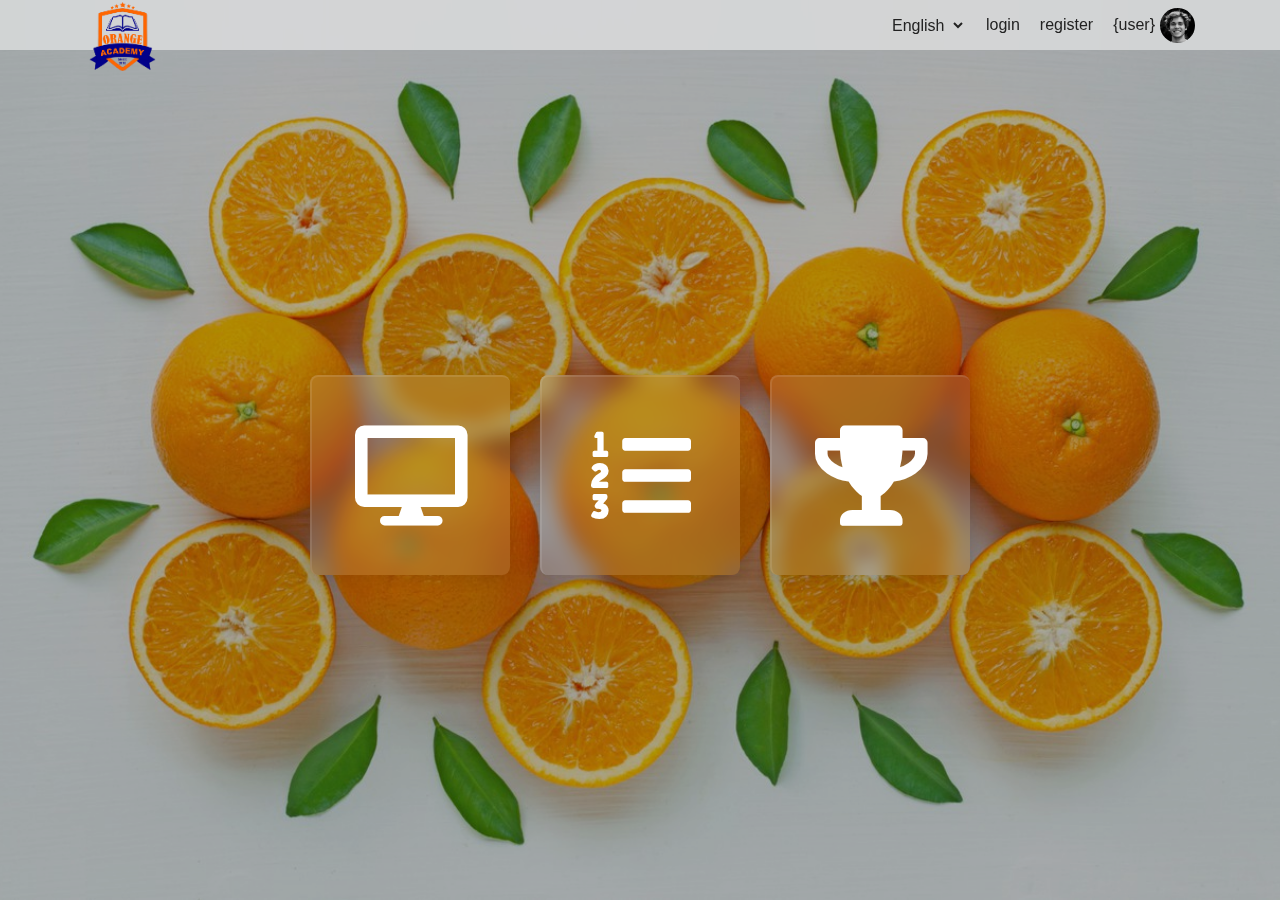
<file: index.html>
<!DOCTYPE html>
<html lang="en">

<head>
    <meta charset="UTF-8">
    <meta http-equiv="X-UA-Compatible" content="IE=edge">
    <meta name="viewport" content="width=device-width, initial-scale=1.0">
    <title>Document</title>

    <!-- fontawesome -->
    <link rel="stylesheet" href="./fonts/css/all.css">

    <!-- bootstrap -->
    <link rel="stylesheet" href="./css/bootstrap.min.css">

    <!-- website styles -->
    <link rel="stylesheet" href="./css/main.css">
</head>

<body>
    <div class="orange">

        <!-- Start of main-bg -->
        <div class="orange-bg">
            <img src="./images/bg.jpg" alt="bg" />
            <div class="orange-bg__glass"></div>
        </div>
        <!-- End of main-bg -->

        <!-- Start of Navbar -->
        <nav class="nav">
            <div class="container">
                <a class="nav-logo" id="logo" href="#">
                    <img src="./images/logo.png" alt="logo" />
                </a>
                <ul class="nav__menu">
                    <li class="nav__menu-item">
                        <select class="nav__menu-lang">
                            <option value="en">English</option>
                            <option value="ru">Russian</option>
                            <option value="uz">Uzbek</option>
                        </select>
                    </li>
                    <li class="nav__menu-item">
                        <a class="nav__menu-link" href="login.html">login</a>
                    </li>
                    <li class="nav__menu-item nav__menu-dropdown">
                        <span class="nav__menu-link">register</span>
                        <div class="nav__menu-dropdown-inner">
                            <a class="nav__menu-dropdown-link" href="/tel-number">student</a>
                            <a class="nav__menu-dropdown-link" href="#">teacher</a>
                        </div>
                    </li>
                    <!-- for logout -->
                    <li class="nav__menu-item nav__menu-dropdown">
                        <span class="nav__menu-link">
                            <span> {user} </span>
                            <img src="./images/user.jpg" class="nav__menu-user-img" alt="">
                            <!-- <FaRegUserCircle /> -->
                        </span>
                        <div class="nav__menu-dropdown-inner">
                            <a class="nav__menu-dropdown-link" href="/">
                                logout
                            </a>
                        </div>
                    </li>
                    <!-- /for logout -->
                </ul>
            </div>
        </nav>
        <!-- End of Navbar -->


        <!-- Start of Navbar -->
        <div class="home section">
            <div class="container home-btns">
                <a href="calcualtion.html" class="home-btns__item">
                    <i class="fas fa-desktop"></i>
                </a>
                <a href="#" class="home-btns__item">
                    <i class="fas fa-list-ol"></i>
                </a>
                <a href="record.html" class="home-btns__item">
                    <i class="fas fa-trophy"></i>
                </a>
            </div>
        </div>
        <!-- End of Navbar -->

    </div>

    <script src="./js/jquery-3.6.0.js"></script>
    <script src="./js/jquery.inputmask.js"></script>
    <script src="./js/main.js"></script>
</body>

</html>
</file>
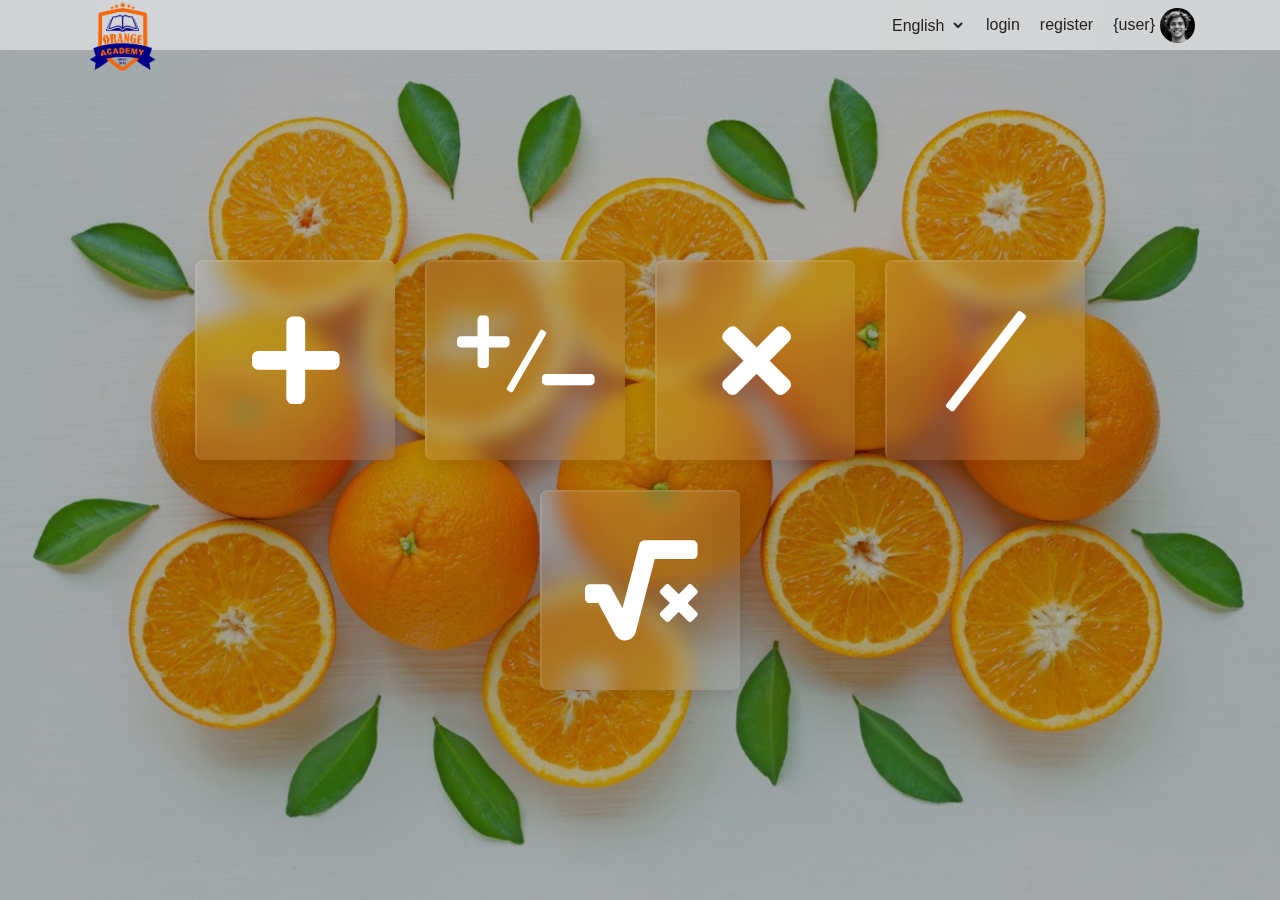
<file: calcualtion.html>
<!DOCTYPE html>
<html lang="en">

<head>
    <meta charset="UTF-8">
    <meta http-equiv="X-UA-Compatible" content="IE=edge">
    <meta name="viewport" content="width=device-width, initial-scale=1.0">
    <title>Calculation</title>

    <!-- fontawesome -->
    <link rel="stylesheet" href="./fonts/css/all.css">

    <!-- bootstrap -->
    <link rel="stylesheet" href="./css/bootstrap.min.css">

    <!-- website styles -->
    <link rel="stylesheet" href="./css/main.css">
</head>

<body>
    <div class="orange">

        <!-- Start of main-bg -->
        <div class="orange-bg">
            <img src="./images/bg.jpg" alt="bg" />
            <div class="orange-bg__glass"></div>
        </div>
        <!-- End of main-bg -->

        <!-- Start of Navbar -->
        <nav class="nav">
            <div class="container">
                <a class="nav-logo" id="logo" href="#">
                    <img src="./images/logo.png" alt="logo" />
                </a>
                <ul class="nav__menu">
                    <li class="nav__menu-item">
                        <select class="nav__menu-lang">
                            <option value="en">English</option>
                            <option value="ru">Russian</option>
                            <option value="uz">Uzbek</option>
                        </select>
                    </li>
                    <li class="nav__menu-item">
                        <a class="nav__menu-link" href="#">login</a>
                    </li>
                    <li class="nav__menu-item nav__menu-dropdown">
                        <span class="nav__menu-link">register</span>
                        <div class="nav__menu-dropdown-inner">
                            <a class="nav__menu-dropdown-link" href="/tel-number">student</a>
                            <a class="nav__menu-dropdown-link" href="#">teacher</a>
                        </div>
                    </li>
                    <!-- for logout -->
                    <li class="nav__menu-item nav__menu-dropdown">
                        <span class="nav__menu-link">
                            <span> {user} </span>
                            <img src="./images/user.jpg" class="nav__menu-user-img" alt="">
                            <!-- <FaRegUserCircle /> -->
                        </span>
                        <div class="nav__menu-dropdown-inner">
                            <a class="nav__menu-dropdown-link" href="/">
                                logout
                            </a>
                        </div>
                    </li>
                    <!-- /for logout -->
                </ul>
            </div>
        </nav>
        <!-- End of Navbar -->

        <!-- Start of calculation section -->
        <div class="calculation section">
            <div class="container calculation__btns">
                <a href="plus-game.html" class="calculation__btns-item">
                    <i class="fas fa-plus"></i>
                </a>
                <a href="#" class="calculation__btns-item calculation__btns-item_sm">
                    <span>
                        <i class="fas fa-plus"></i>
                    </span>
                    <span></span>
                    <span>
                        <i class="fas fa-minus"></i>
                    </span>
                </a>
                <a href="#" class="calculation__btns-item">
                    <i class="fas fa-times"></i>
                </a>
                <a href="#" class="calculation__btns-item">
                    <i class="fas fa-slash" style="transform: rotate(90deg);"></i>
                </a>
                <a href="#" class="calculation__btns-item">
                    <i class="fas fa-square-root-alt"></i>
                </a>
            </div>
        </div>
        <!-- End of  calculation section -->

    </div>

    <script src="./js/jquery-3.6.0.js"></script>
    <script src="./js/main.js"></script>

</body>

</html>
</file>
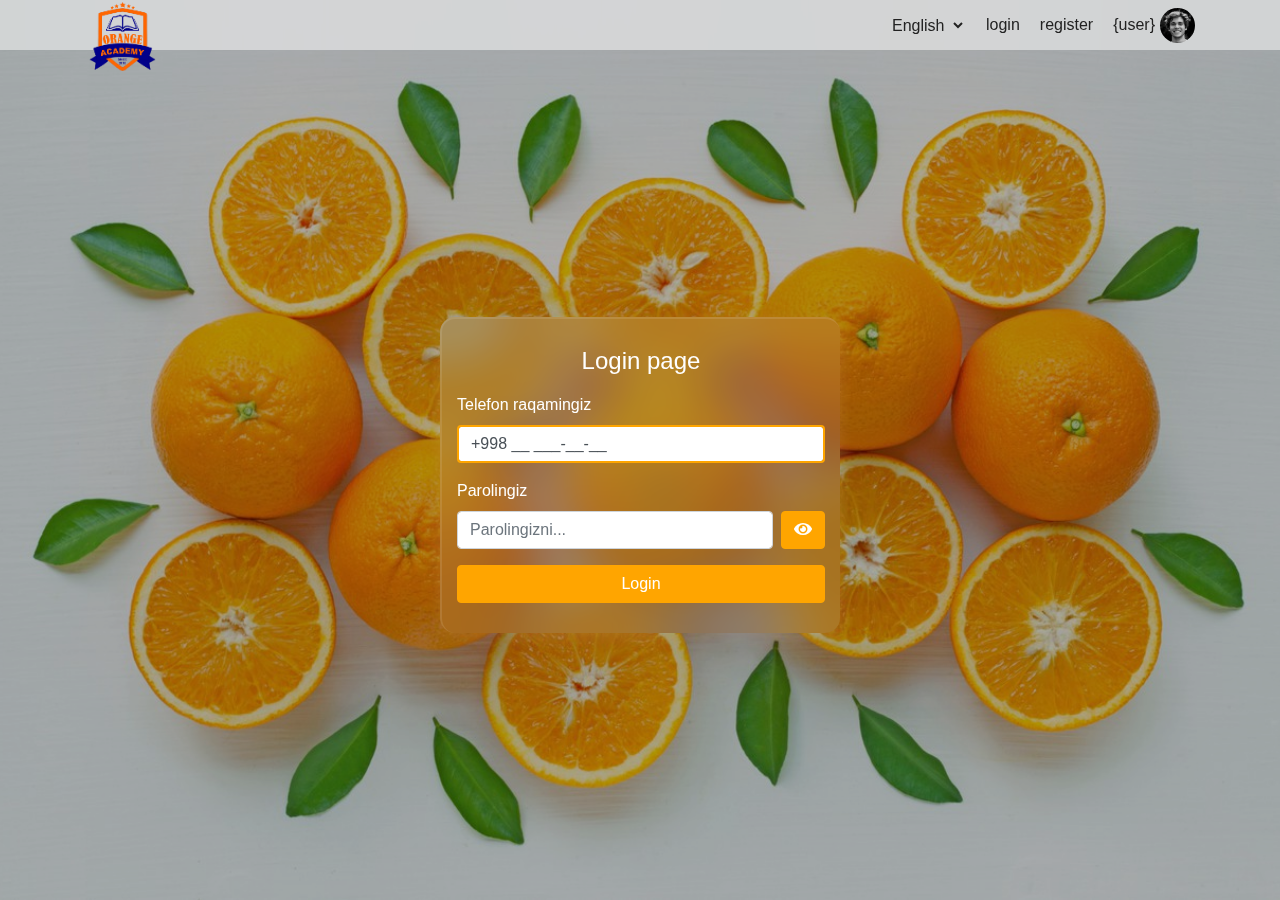
<file: login.html>
<!DOCTYPE html>
<html lang="en">

<head>
    <meta charset="UTF-8">
    <meta http-equiv="X-UA-Compatible" content="IE=edge">
    <meta name="viewport" content="width=device-width, initial-scale=1.0">
    <title>Document</title>

    <!-- fontawesome -->
    <link rel="stylesheet" href="./fonts/css/all.css">

    <!-- bootstrap -->
    <link rel="stylesheet" href="./css/bootstrap.min.css">

    <!-- website styles -->
    <link rel="stylesheet" href="./css/main.css">
</head>

<body>
    <div class="orange">

        <!-- Start of main-bg -->
        <div class="orange-bg">
            <img src="./images/bg.jpg" alt="bg" />
            <div class="orange-bg__glass"></div>
        </div>
        <!-- End of main-bg -->

        <!-- Start of Navbar -->
        <nav class="nav">
            <div class="container">
                <a class="nav-logo" id="logo" href="#">
                    <img src="./images/logo.png" alt="logo" />
                </a>
                <ul class="nav__menu">
                    <li class="nav__menu-item">
                        <select class="nav__menu-lang">
                            <option value="en">English</option>
                            <option value="ru">Russian</option>
                            <option value="uz">Uzbek</option>
                        </select>
                    </li>
                    <li class="nav__menu-item">
                        <a class="nav__menu-link" href="#">login</a>
                    </li>
                    <li class="nav__menu-item nav__menu-dropdown">
                        <span class="nav__menu-link">register</span>
                        <div class="nav__menu-dropdown-inner">
                            <a class="nav__menu-dropdown-link" href="/tel-number">student</a>
                            <a class="nav__menu-dropdown-link" href="#">teacher</a>
                        </div>
                    </li>
                    <!-- for logout -->
                    <li class="nav__menu-item nav__menu-dropdown">
                        <span class="nav__menu-link">
                            <span> {user} </span>
                            <img src="./images/user.jpg" class="nav__menu-user-img" alt="">
                            <!-- <FaRegUserCircle /> -->
                        </span>
                        <div class="nav__menu-dropdown-inner">
                            <a class="nav__menu-dropdown-link" href="/">
                                logout
                            </a>
                        </div>
                    </li>
                    <!-- /for logout -->
                </ul>
            </div>
        </nav>
        <!-- End of Navbar -->


        <!-- Start of Auth -->
        <div class="auth-wrapper">
            <div class="auth-inner">
                <form class="form" onSubmit={this.handleSubmit}>
                    <h3 class="title">Login page</h3>
                    <!-- {waitAnimate} -->
                    <!-- {error} -->
                    <div class="form-group">
                        <label>Telefon raqamingiz</label>
                        <input required autofocus type="text" placeholder="+998 __ ___-__-__"
                            class="form-control mask-tel">
                    </div>
                    <div class="form-group">
                        <label>Parolingiz</label>
                        <div class="view-password d-flex">
                            <input minLength="8" class="form-control" placeholder="Parolingizni...">
                            <button tabIndex="-1" type="button" class="btn btn-eye ml-2 btn-orange">
                                <i class="fas fa-eye"></i>
                            </button>
                        </div>
                    </div>
                    <button class="btn btn-orange btn-block">Login</button>
                </form>
            </div>
        </div>
        <!-- End of Auth -->

    </div>

    <script src="./js/jquery-3.6.0.js"></script>
    <script src="./js/jquery.inputmask.js"></script>
    <script src="./js/main.js"></script>
</body>

</html>
</file>
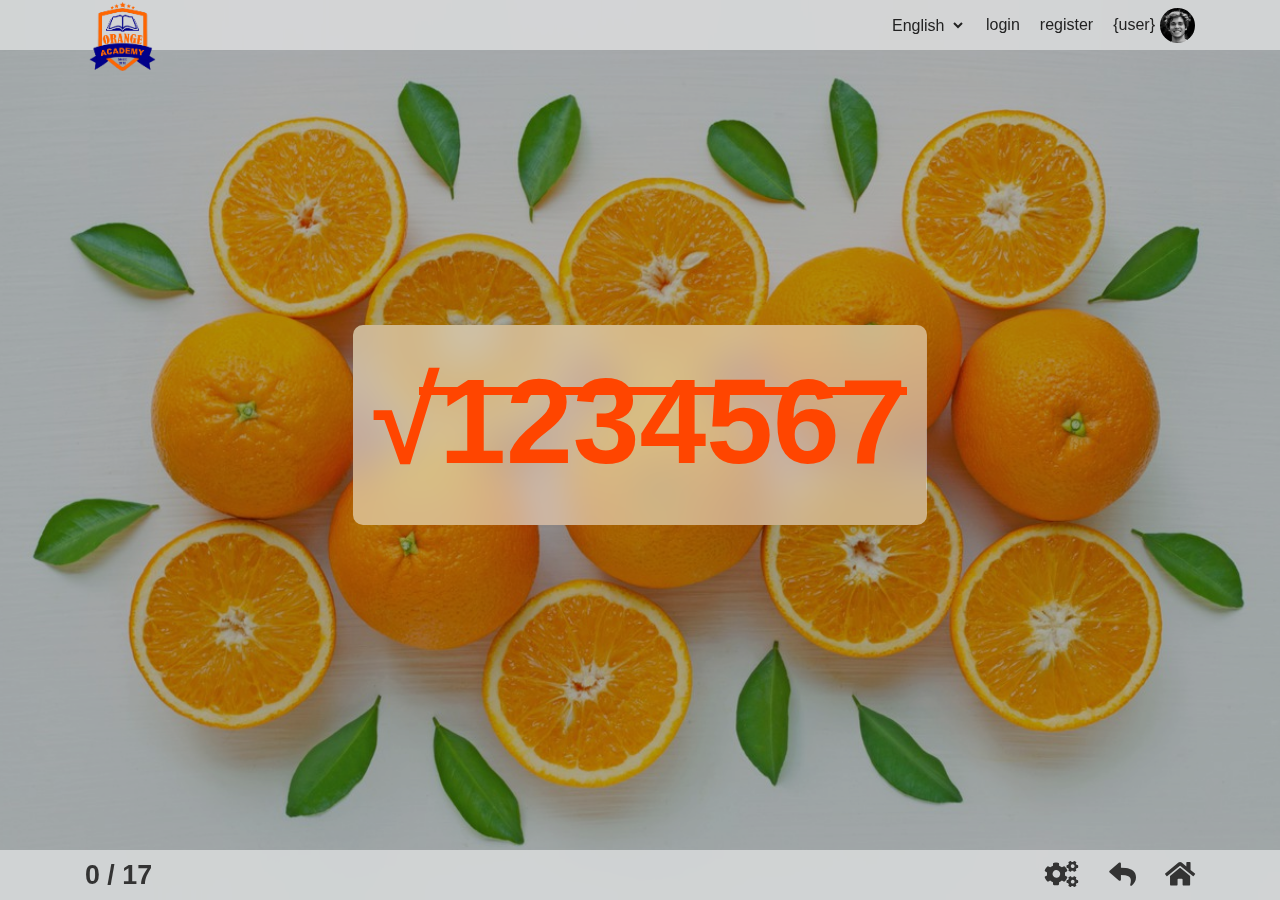
<file: plus-game-CounterDown.html>
<!DOCTYPE html>
<html lang="en">

<head>
    <meta charset="UTF-8">
    <meta http-equiv="X-UA-Compatible" content="IE=edge">
    <meta name="viewport" content="width=device-width, initial-scale=1.0">
    <title>Plus Game</title>

    <!-- fontawesome -->
    <link rel="stylesheet" href="./fonts/css/all.css">

    <!-- bootstrap -->
    <link rel="stylesheet" href="./css/bootstrap.min.css">

    <!-- website styles -->
    <link rel="stylesheet" href="./css/main.css">
</head>

<body>
    <div class="orange">

        <!-- Start of main-bg -->
        <div class="orange-bg">
            <img src="./images/bg.jpg" alt="bg" />
            <div class="orange-bg__glass"></div>
        </div>
        <!-- End of main-bg -->

        <!-- Start of Navbar -->
        <nav class="nav">
            <div class="container">
                <a class="nav-logo" id="logo" href="#">
                    <img src="./images/logo.png" alt="logo" />
                </a>
                <ul class="nav__menu">
                    <li class="nav__menu-item">
                        <select class="nav__menu-lang">
                            <option value="en">English</option>
                            <option value="ru">Russian</option>
                            <option value="uz">Uzbek</option>
                        </select>
                    </li>
                    <li class="nav__menu-item">
                        <a class="nav__menu-link" href="#">login</a>
                    </li>
                    <li class="nav__menu-item nav__menu-dropdown">
                        <span class="nav__menu-link">register</span>
                        <div class="nav__menu-dropdown-inner">
                            <a class="nav__menu-dropdown-link" href="/tel-number">student</a>
                            <a class="nav__menu-dropdown-link" href="#">teacher</a>
                        </div>
                    </li>
                    <!-- for logout -->
                    <li class="nav__menu-item nav__menu-dropdown">
                        <span class="nav__menu-link">
                            <span> {user} </span>
                            <img src="./images/user.jpg" class="nav__menu-user-img" alt="">
                            <!-- <FaRegUserCircle /> -->
                        </span>
                        <div class="nav__menu-dropdown-inner">
                            <a class="nav__menu-dropdown-link" href="/">
                                logout
                            </a>
                        </div>
                    </li>
                    <!-- /for logout -->
                </ul>
            </div>
        </nav>
        <!-- End of Navbar -->


        <!-- Start of Plus section -->
        <div class="game">
            <div class="game-main">
                <h1 class="count-down">
                    <span class="sqrt">√<span class="sqrt-inner">1234567</span></span>
                </h1>
            </div>

            <form class="game-settings">
                <h1 class="title text-center">Plus</h1>

                <!-- Waiting response aniamte -->
                <!-- <div class="linear-activity">
                    <div class="indeterminate"></div>
                </div> -->

                <!-- Error alert -->
                <!-- <div class="alert alert-danger border border-danger">
                    <span>There is error text</span>
                </div> -->

                <div class="form-group">
                    <label>Xonalar soni:</label>
                    <select class="form-control">
                        <option>1</option>
                        <option>2</option>
                        <option>3</option>
                        <option>4</option>
                        <option>5</option>
                        <option>6</option>
                        <option>7</option>
                    </select>
                </div>
                <div class="form-group">
                    <label>Sonlar orsidagi vaqt(ms):</label>
                    <input type="number" class="form-control" min="0.1" step=".1" max="60" />
                </div>
                <div class="form-group">
                    <label>Misollar soni:</label>
                    <input type="number" class="form-control" min="1" max="300" />
                </div>
                <button type="submit" class="btn btn-orange">Boshlash</button>
            </form>

            <div class="game-footer">
                <div class="container game-footer__inner">
                    <div class="game-footer__left">
                        <div class="game-footer__points">
                            0 / 17
                        </div>
                    </div>

                    <div class="game-footer__right">
                        <span class="btn-icon toggleGameSettings">
                            <i class="fas fa-cogs"></i>
                        </span>

                        <span class="btn-icon">
                            <i class="fas fa-reply"></i>
                        </span>
                        <a href="calcualtion.html" class="btn-icon">
                            <i class="fas fa-home"></i>
                        </a>
                    </div>
                </div>
            </div>
        </div>

        <!-- End of Plus section -->

    </div>

    <script src="./js/jquery-3.6.0.js"></script>
    <script src="./js/main.js"></script>
</body>

</html>
</file>
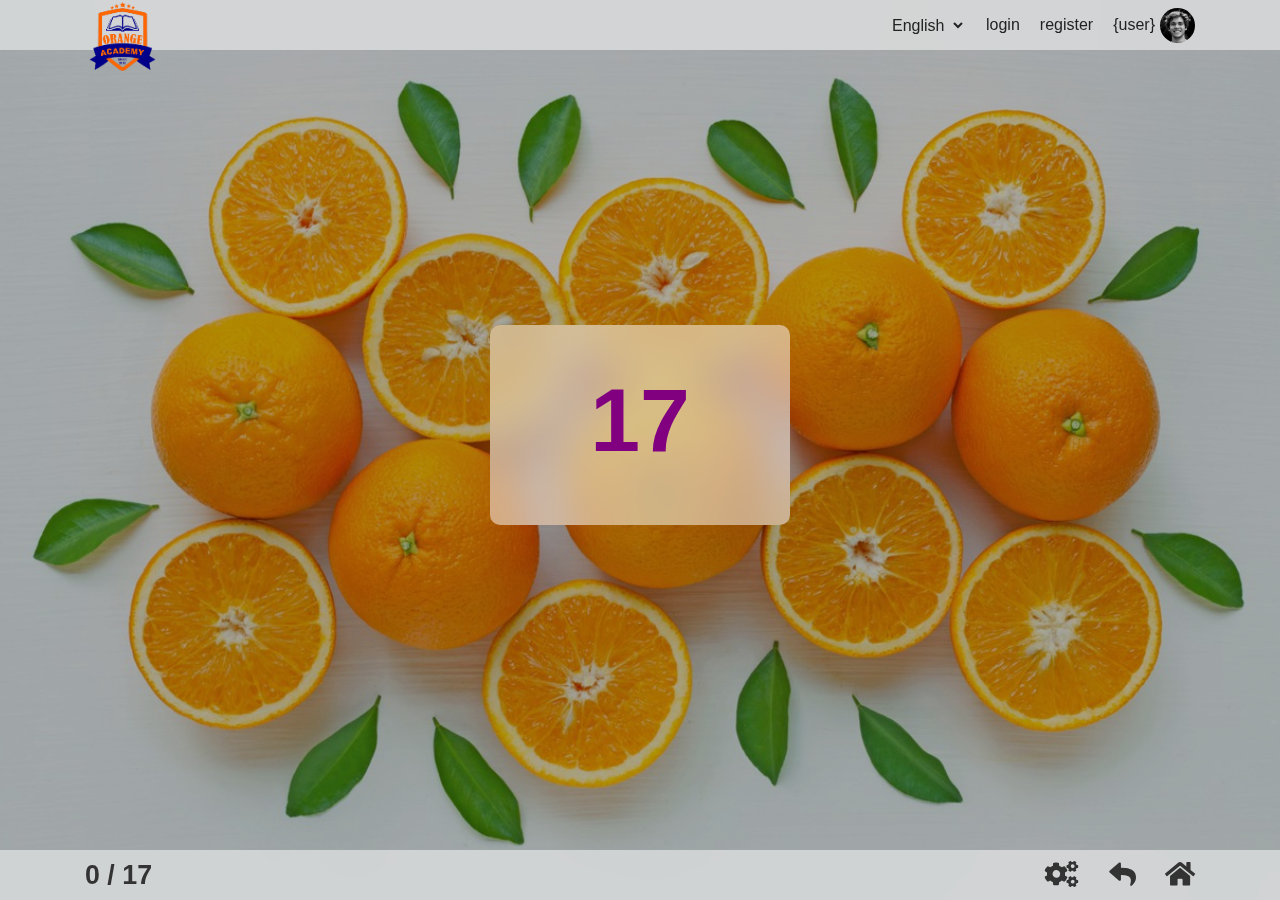
<file: plus-game-CounterNumbers.html>
<!DOCTYPE html>
<html lang="en">

<head>
    <meta charset="UTF-8">
    <meta http-equiv="X-UA-Compatible" content="IE=edge">
    <meta name="viewport" content="width=device-width, initial-scale=1.0">
    <title>Plus Game</title>

    <!-- fontawesome -->
    <link rel="stylesheet" href="./fonts/css/all.css">

    <!-- bootstrap -->
    <link rel="stylesheet" href="./css/bootstrap.min.css">

    <!-- website styles -->
    <link rel="stylesheet" href="./css/main.css">
</head>

<body>
    <div class="orange">

        <!-- Start of main-bg -->
        <div class="orange-bg">
            <img src="./images/bg.jpg" alt="bg" />
            <div class="orange-bg__glass"></div>
        </div>
        <!-- End of main-bg -->

        <!-- Start of Navbar -->
        <nav class="nav">
            <div class="container">
                <a class="nav-logo" id="logo" href="#">
                    <img src="./images/logo.png" alt="logo" />
                </a>
                <ul class="nav__menu">
                    <li class="nav__menu-item">
                        <select class="nav__menu-lang">
                            <option value="en">English</option>
                            <option value="ru">Russian</option>
                            <option value="uz">Uzbek</option>
                        </select>
                    </li>
                    <li class="nav__menu-item">
                        <a class="nav__menu-link" href="#">login</a>
                    </li>
                    <li class="nav__menu-item nav__menu-dropdown">
                        <span class="nav__menu-link">register</span>
                        <div class="nav__menu-dropdown-inner">
                            <a class="nav__menu-dropdown-link" href="/tel-number">student</a>
                            <a class="nav__menu-dropdown-link" href="#">teacher</a>
                        </div>
                    </li>
                    <!-- for logout -->
                    <li class="nav__menu-item nav__menu-dropdown">
                        <span class="nav__menu-link">
                            <span> {user} </span>
                            <img src="./images/user.jpg" class="nav__menu-user-img" alt="">
                            <!-- <FaRegUserCircle /> -->
                        </span>
                        <div class="nav__menu-dropdown-inner">
                            <a class="nav__menu-dropdown-link" href="/">
                                logout
                            </a>
                        </div>
                    </li>
                    <!-- /for logout -->
                </ul>
            </div>
        </nav>
        <!-- End of Navbar -->


        <!-- Start of counter Numbers -->
        <div class="game">
            <div class="game-main">
                <form>
                    <h1 class="game-main__number">17</h1>
                    <!-- counterNumber or input -->
                    <!-- <input type="text" autoFocus class="game-main__input" /> -->
                </form>
            </div>

            <form class="game-settings">
                <h1 class="title text-center">Plus</h1>

                <!-- Waiting response aniamte -->
                <!-- <div class="linear-activity">
                    <div class="indeterminate"></div>
                </div> -->

                <!-- Error alert -->
                <!-- <div class="alert alert-danger border border-danger">
                    <span>There is error text</span>
                </div> -->

                <div class="form-group">
                    <label>Xonalar soni:</label>
                    <select class="form-control">
                        <option>1</option>
                        <option>2</option>
                        <option>3</option>
                        <option>4</option>
                        <option>5</option>
                        <option>6</option>
                        <option>7</option>
                    </select>
                </div>
                <div class="form-group">
                    <label>Sonlar orsidagi vaqt(ms):</label>
                    <input type="number" class="form-control" min="0.1" step=".1" max="60" />
                </div>
                <div class="form-group">
                    <label>Misollar soni:</label>
                    <input type="number" class="form-control" min="1" max="300" />
                </div>
                <button type="submit" class="btn btn-orange">Boshlash</button>
            </form>

            <div class="game-footer">
                <div class="container game-footer__inner">
                    <div class="game-footer__left">
                        <div class="game-footer__points">
                            0 / 17
                        </div>
                    </div>

                    <div class="game-footer__right">
                        <span class="btn-icon toggleGameSettings">
                            <i class="fas fa-cogs"></i>
                        </span>

                        <span class="btn-icon">
                            <i class="fas fa-reply"></i>
                        </span>
                        <a href="calcualtion.html" class="btn-icon">
                            <i class="fas fa-home"></i>
                        </a>
                    </div>
                </div>
            </div>
        </div>

        <!-- End of counter Numbers -->

    </div>

    <script src="./js/jquery-3.6.0.js"></script>
    <script src="./js/main.js"></script>
</body>

</html>
</file>
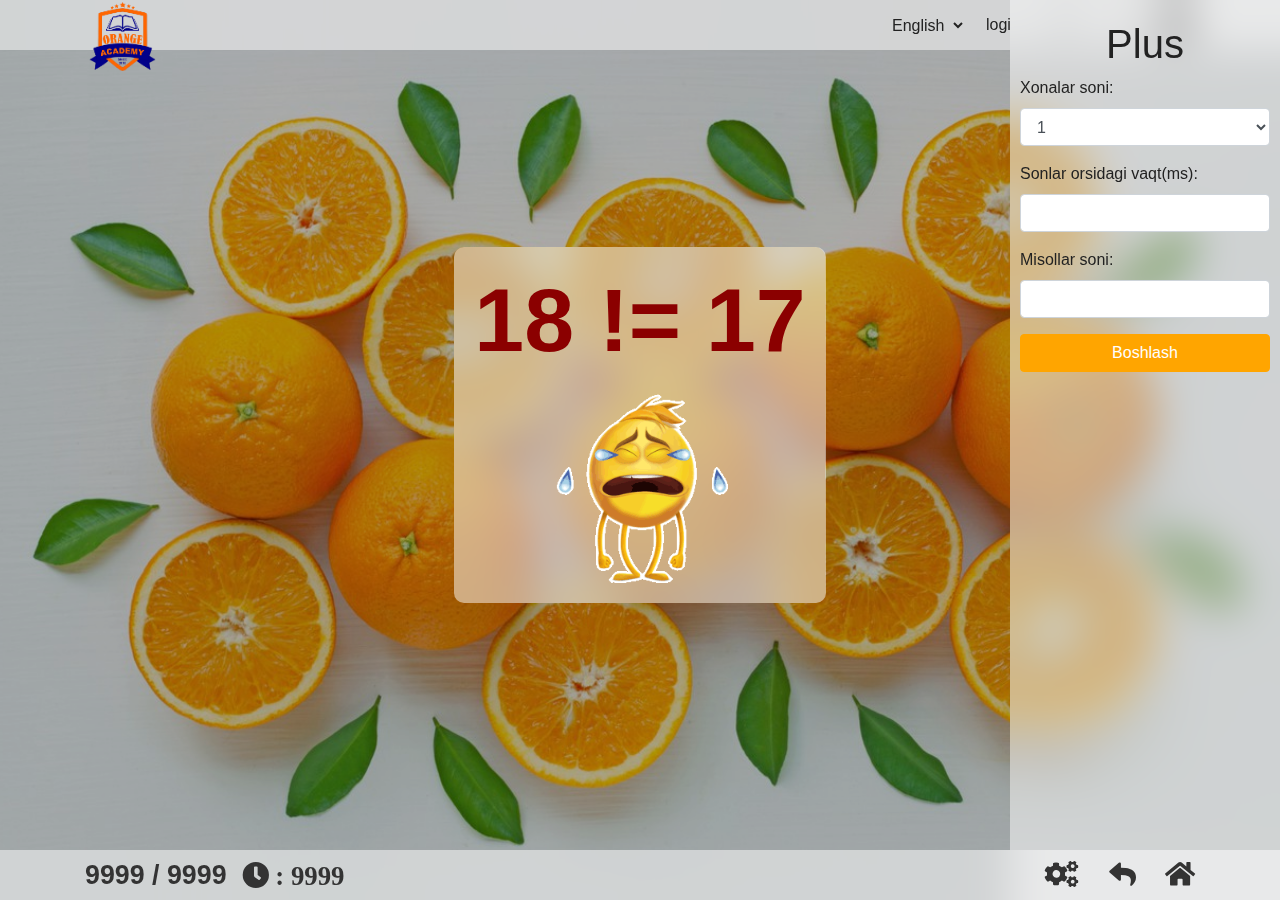
<file: plus-game-gameOver-error.html>
<!DOCTYPE html>
<html lang="en">

<head>
    <meta charset="UTF-8">
    <meta http-equiv="X-UA-Compatible" content="IE=edge">
    <meta name="viewport" content="width=device-width, initial-scale=1.0">
    <title>Plus Game</title>

    <!-- fontawesome -->
    <link rel="stylesheet" href="./fonts/css/all.css">

    <!-- bootstrap -->
    <link rel="stylesheet" href="./css/bootstrap.min.css">

    <!-- website styles -->
    <link rel="stylesheet" href="./css/main.css">
</head>

<body>
    <div class="orange">

        <!-- Start of main-bg -->
        <div class="orange-bg">
            <img src="./images/bg.jpg" alt="bg" />
            <div class="orange-bg__glass"></div>
        </div>
        <!-- End of main-bg -->

        <!-- Start of Navbar -->
        <nav class="nav">
            <div class="container">
                <a class="nav-logo" id="logo" href="#">
                    <img src="./images/logo.png" alt="logo" />
                </a>
                <ul class="nav__menu">
                    <li class="nav__menu-item">
                        <select class="nav__menu-lang">
                            <option value="en">English</option>
                            <option value="ru">Russian</option>
                            <option value="uz">Uzbek</option>
                        </select>
                    </li>
                    <li class="nav__menu-item">
                        <a class="nav__menu-link" href="#">login</a>
                    </li>
                    <li class="nav__menu-item nav__menu-dropdown">
                        <span class="nav__menu-link">register</span>
                        <div class="nav__menu-dropdown-inner">
                            <a class="nav__menu-dropdown-link" href="/tel-number">student</a>
                            <a class="nav__menu-dropdown-link" href="#">teacher</a>
                        </div>
                    </li>
                    <!-- for logout -->
                    <li class="nav__menu-item nav__menu-dropdown">
                        <span class="nav__menu-link">
                            <span> {user} </span>
                            <img src="./images/user.jpg" class="nav__menu-user-img" alt="">
                            <!-- <FaRegUserCircle /> -->
                        </span>
                        <div class="nav__menu-dropdown-inner">
                            <a class="nav__menu-dropdown-link" href="/">
                                logout
                            </a>
                        </div>
                    </li>
                    <!-- /for logout -->
                </ul>
            </div>
        </nav>
        <!-- End of Navbar -->


        <!-- Start of game over success -->
        <div class="game">
            <div class="game-main">
                <div class="game-main__result">
                    <div class="numbers">
                        <div class="numbers-error">
                            <!-- <audio src="./assets/error.mp3" autoplay loop></audio> -->
                            <p>18 != 17</p>
                        </div>
                    </div>
                    <img src="./assets/sad.gif" alt="sad">
                </div>
            </div>

            <form class="game-settings show">
                <h1 class="title text-center">Plus</h1>

                <!-- Waiting response aniamte -->
                <!-- <div class="linear-activity">
                    <div class="indeterminate"></div>
                </div> -->

                <!-- Error alert -->
                <!-- <div class="alert alert-danger border border-danger">
                    <span>There is error text</span>
                </div> -->

                <div class="form-group">
                    <label>Xonalar soni:</label>
                    <select class="form-control">
                        <option>1</option>
                        <option>2</option>
                        <option>3</option>
                        <option>4</option>
                        <option>5</option>
                        <option>6</option>
                        <option>7</option>
                    </select>
                </div>
                <div class="form-group">
                    <label>Sonlar orsidagi vaqt(ms):</label>
                    <input type="number" class="form-control" min="0.1" step=".1" max="60" />
                </div>
                <div class="form-group">
                    <label>Misollar soni:</label>
                    <input type="number" class="form-control" min="1" max="300" />
                </div>
                <button type="submit" class="btn btn-orange">Boshlash</button>
            </form>

            <div class="game-footer">
                <div class="container game-footer__inner">
                    <div class="game-footer__left">
                        <div class="game-footer__points"> 
                            <span>9999 / 9999</span>
                            <span class="fas fa-clock"> : 9999</span>
                        </div>
                    </div>

                    <div class="game-footer__right">
                        <span class="btn-icon toggleGameSettings">
                            <i class="fas fa-cogs"></i>
                        </span>

                        <span class="btn-icon">
                            <i class="fas fa-reply"></i>
                        </span>
                        <a href="calcualtion.html" class="btn-icon">
                            <i class="fas fa-home"></i>
                        </a>
                    </div>
                </div>
            </div>
        </div>
        <!-- End of game over success -->

    </div>

    <script src="./js/jquery-3.6.0.js"></script>
    <script src="./js/main.js"></script>
</body>

</html>
</file>
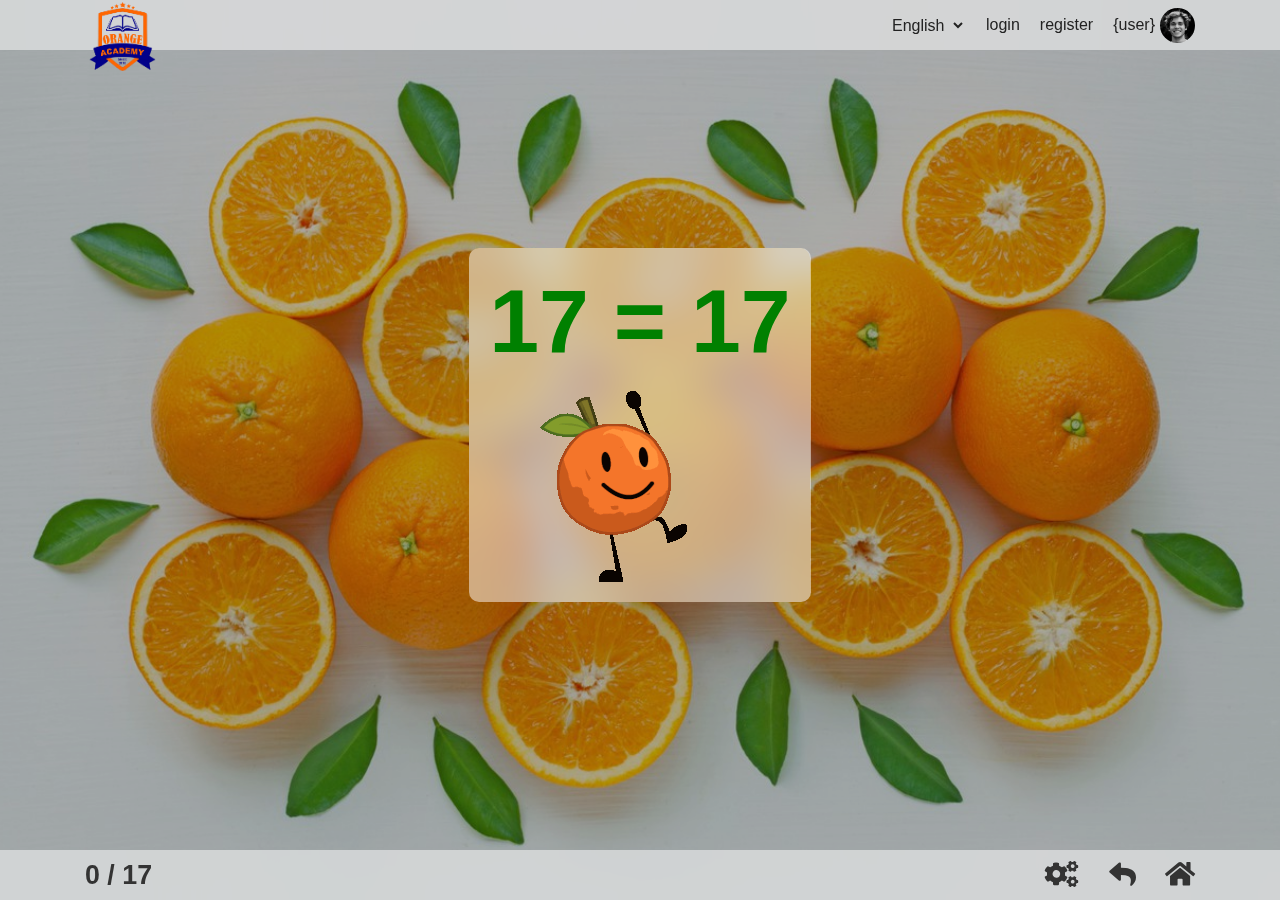
<file: plus-game-gameOver-success.html>
<!DOCTYPE html>
<html lang="en">

<head>
    <meta charset="UTF-8">
    <meta http-equiv="X-UA-Compatible" content="IE=edge">
    <meta name="viewport" content="width=device-width, initial-scale=1.0">
    <title>Plus Game</title>

    <!-- fontawesome -->
    <link rel="stylesheet" href="./fonts/css/all.css">

    <!-- bootstrap -->
    <link rel="stylesheet" href="./css/bootstrap.min.css">

    <!-- website styles -->
    <link rel="stylesheet" href="./css/main.css">
</head>

<body>
    <div class="orange">

        <!-- Start of main-bg -->
        <div class="orange-bg">
            <img src="./images/bg.jpg" alt="bg" />
            <div class="orange-bg__glass"></div>
        </div>
        <!-- End of main-bg -->

        <!-- Start of Navbar -->
        <nav class="nav">
            <div class="container">
                <a class="nav-logo" id="logo" href="#">
                    <img src="./images/logo.png" alt="logo" />
                </a>
                <ul class="nav__menu">
                    <li class="nav__menu-item">
                        <select class="nav__menu-lang">
                            <option value="en">English</option>
                            <option value="ru">Russian</option>
                            <option value="uz">Uzbek</option>
                        </select>
                    </li>
                    <li class="nav__menu-item">
                        <a class="nav__menu-link" href="#">login</a>
                    </li>
                    <li class="nav__menu-item nav__menu-dropdown">
                        <span class="nav__menu-link">register</span>
                        <div class="nav__menu-dropdown-inner">
                            <a class="nav__menu-dropdown-link" href="/tel-number">student</a>
                            <a class="nav__menu-dropdown-link" href="#">teacher</a>
                        </div>
                    </li>
                    <!-- for logout -->
                    <li class="nav__menu-item nav__menu-dropdown">
                        <span class="nav__menu-link">
                            <span> {user} </span>
                            <img src="./images/user.jpg" class="nav__menu-user-img" alt="">
                            <!-- <FaRegUserCircle /> -->
                        </span>
                        <div class="nav__menu-dropdown-inner">
                            <a class="nav__menu-dropdown-link" href="/">
                                logout
                            </a>
                        </div>
                    </li>
                    <!-- /for logout -->
                </ul>
            </div>
        </nav>
        <!-- End of Navbar -->


        <!-- Start of game over success -->
        <div class="game">
            <div class="game-main">
                <div class="game-main__result">
                    <div class="numbers">
                        <div class="numbers-success">
                            <audio src="./assets/success.mp3" autoplay loop></audio>
                            <p>17 = 17</p>
                        </div>
                    </div>
                    <img src="./assets/happy.gif" alt="happy">
                </div>
            </div>

            <form class="game-settings">
                <h1 class="title text-center">Plus</h1>

                <!-- Waiting response aniamte -->
                <!-- <div class="linear-activity">
                    <div class="indeterminate"></div>
                </div> -->

                <!-- Error alert -->
                <!-- <div class="alert alert-danger border border-danger">
                    <span>There is error text</span>
                </div> -->

                <div class="form-group">
                    <label>Xonalar soni:</label>
                    <select class="form-control">
                        <option>1</option>
                        <option>2</option>
                        <option>3</option>
                        <option>4</option>
                        <option>5</option>
                        <option>6</option>
                        <option>7</option>
                    </select>
                </div>
                <div class="form-group">
                    <label>Sonlar orsidagi vaqt(ms):</label>
                    <input type="number" class="form-control" min="0.1" step=".1" max="60" />
                </div>
                <div class="form-group">
                    <label>Misollar soni:</label>
                    <input type="number" class="form-control" min="1" max="300" />
                </div>
                <button type="submit" class="btn btn-orange">Boshlash</button>
            </form>

            <div class="game-footer">
                <div class="container game-footer__inner">
                    <div class="game-footer__left">
                        <div class="game-footer__points">
                            0 / 17
                        </div>
                    </div>

                    <div class="game-footer__right">
                        <span class="btn-icon toggleGameSettings">
                            <i class="fas fa-cogs"></i>
                        </span>

                        <span class="btn-icon">
                            <i class="fas fa-reply"></i>
                        </span>
                        <a href="calcualtion.html" class="btn-icon">
                            <i class="fas fa-home"></i>
                        </a>
                    </div>
                </div>
            </div>
        </div>
        <!-- End of game over success -->

    </div>

    <script src="./js/jquery-3.6.0.js"></script>
    <script src="./js/main.js"></script>
</body>

</html>
</file>
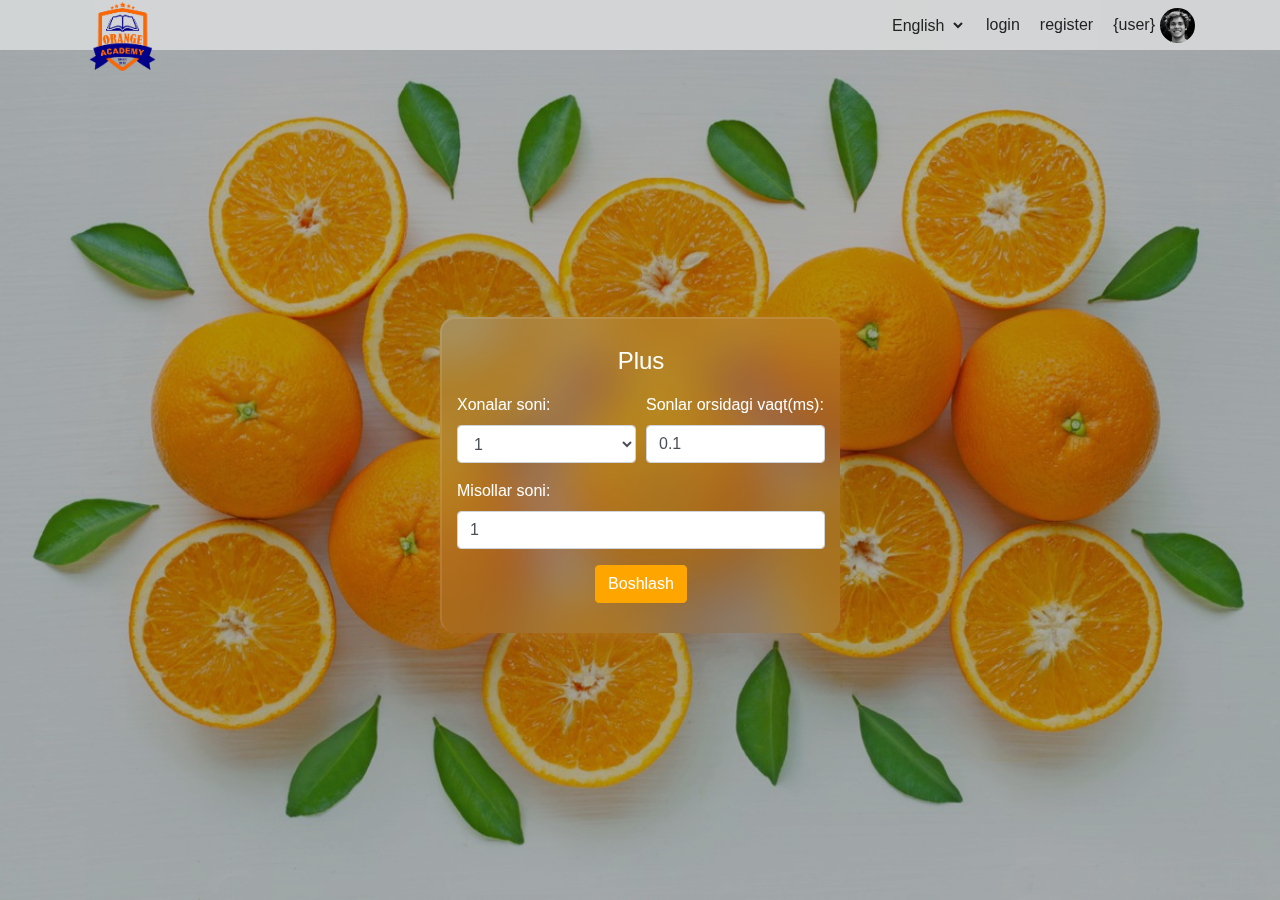
<file: plus-game.html>
<!DOCTYPE html>
<html lang="en">

<head>
    <meta charset="UTF-8">
    <meta http-equiv="X-UA-Compatible" content="IE=edge">
    <meta name="viewport" content="width=device-width, initial-scale=1.0">
    <title>Plus Game</title>

    <!-- fontawesome -->
    <link rel="stylesheet" href="./fonts/css/all.css">

    <!-- bootstrap -->
    <link rel="stylesheet" href="./css/bootstrap.min.css">

    <!-- website styles -->
    <link rel="stylesheet" href="./css/main.css">
</head>

<body>
    <div class="orange">

        <!-- Start of main-bg -->
        <div class="orange-bg">
            <img src="./images/bg.jpg" alt="bg" />
            <div class="orange-bg__glass"></div>
        </div>
        <!-- End of main-bg -->

        <!-- Start of Navbar -->
        <nav class="nav">
            <div class="container">
                <a class="nav-logo" id="logo" href="#">
                    <img src="./images/logo.png" alt="logo" />
                </a>
                <ul class="nav__menu">
                    <li class="nav__menu-item">
                        <select class="nav__menu-lang">
                            <option value="en">English</option>
                            <option value="ru">Russian</option>
                            <option value="uz">Uzbek</option>
                        </select>
                    </li>
                    <li class="nav__menu-item">
                        <a class="nav__menu-link" href="#">login</a>
                    </li>
                    <li class="nav__menu-item nav__menu-dropdown">
                        <span class="nav__menu-link">register</span>
                        <div class="nav__menu-dropdown-inner">
                            <a class="nav__menu-dropdown-link" href="/tel-number">student</a>
                            <a class="nav__menu-dropdown-link" href="#">teacher</a>
                        </div>
                    </li>
                    <!-- for logout -->
                    <li class="nav__menu-item nav__menu-dropdown">
                        <span class="nav__menu-link">
                            <span> {user} </span>
                            <img src="./images/user.jpg" class="nav__menu-user-img" alt="">
                            <!-- <FaRegUserCircle /> -->
                        </span>
                        <div class="nav__menu-dropdown-inner">
                            <a class="nav__menu-dropdown-link" href="/">
                                logout
                            </a>
                        </div>
                    </li>
                    <!-- /for logout -->
                </ul>
            </div>
        </nav>
        <!-- End of Navbar -->


        <!-- Start of first form -->
        <div class="auth-wrapper">
            <div class="auth-inner">
                <form class="form">
                    <h1 class="title">Plus</h1>

                    <!-- Waiting response aniamte -->
                    <!-- <div class="linear-activity">
                        <div class="indeterminate"></div>
                    </div> -->

                    <!-- Error alert -->
                    <!-- <div class="alert alert-danger border border-danger">
                        <span>There is error text</span>
                    </div> -->


                    <div class="form-row">
                        <div class="form-group col-md-6">
                            <label>Xonalar soni:</label>
                            <select class="form-control">
                                <option>1</option>
                                <option>2</option>
                                <option>3</option>
                                <option>4</option>
                                <option>5</option>
                                <option>6</option>
                                <option>7</option>
                            </select>
                        </div>
                        <div class="form-group col-md-6">
                            <label>Sonlar orsidagi vaqt(ms):</label>
                            <input type="number" class="form-control" value="0.1" min="0.1" step=".1" max="60" />
                        </div>
                    </div>
                    <div class="form-row">
                        <div class="form-group col-md-12">
                            <label>Misollar soni:</label>
                            <input type="number" class="form-control" value="1" min="1" max="300" />
                        </div>
                    </div>

                    <div class="text-center">
                        <button type="submit" class="btn btn-orange">Boshlash</button>
                    </div>
                </form>
            </div>
        </div>
        <!-- End of first form -->

    </div>

    <script src="./js/jquery-3.6.0.js"></script>
    <script src="./js/main.js"></script>
</body>

</html>
</file>
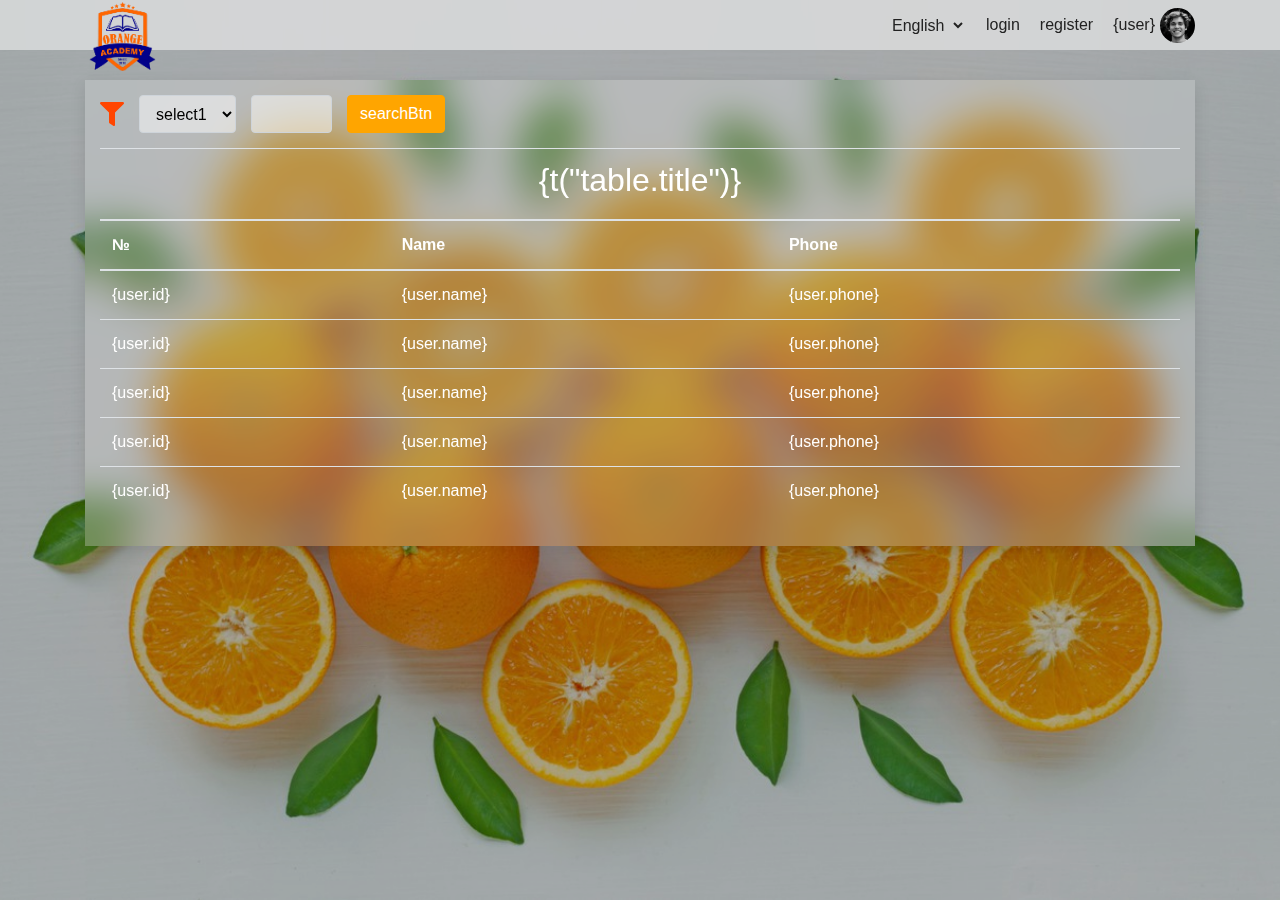
<file: record.html>
<!DOCTYPE html>
<html lang="en">

<head>
    <meta charset="UTF-8">
    <meta http-equiv="X-UA-Compatible" content="IE=edge">
    <meta name="viewport" content="width=device-width, initial-scale=1.0">
    <title>Document</title>

    <!-- fontawesome -->
    <link rel="stylesheet" href="./fonts/css/all.css">

    <!-- bootstrap -->
    <link rel="stylesheet" href="./css/bootstrap.min.css">

    <!-- website styles -->
    <link rel="stylesheet" href="./css/main.css">
</head>

<body>
    <div class="orange">

        <!-- Start of main-bg -->
        <div class="orange-bg">
            <img src="./images/bg.jpg" alt="bg" />
            <div class="orange-bg__glass"></div>
        </div>
        <!-- End of main-bg -->

        <!-- Start of Navbar -->
        <nav class="nav">
            <div class="container">
                <a class="nav-logo" id="logo" href="#">
                    <img src="./images/logo.png" alt="logo" />
                </a>
                <ul class="nav__menu">
                    <li class="nav__menu-item">
                        <select class="nav__menu-lang">
                            <option value="en">English</option>
                            <option value="ru">Russian</option>
                            <option value="uz">Uzbek</option>
                        </select>
                    </li>
                    <li class="nav__menu-item">
                        <a class="nav__menu-link" href="login.html">login</a>
                    </li>
                    <li class="nav__menu-item nav__menu-dropdown">
                        <span class="nav__menu-link">register</span>
                        <div class="nav__menu-dropdown-inner">
                            <a class="nav__menu-dropdown-link" href="/tel-number">student</a>
                            <a class="nav__menu-dropdown-link" href="#">teacher</a>
                        </div>
                    </li>
                    <!-- for logout -->
                    <li class="nav__menu-item nav__menu-dropdown">
                        <span class="nav__menu-link">
                            <span> {user} </span>
                            <img src="./images/user.jpg" class="nav__menu-user-img" alt="">
                            <!-- <FaRegUserCircle /> -->
                        </span>
                        <div class="nav__menu-dropdown-inner">
                            <a class="nav__menu-dropdown-link" href="/">
                                logout
                            </a>
                        </div>
                    </li>
                    <!-- /for logout -->
                </ul>
            </div>
        </nav>
        <!-- End of Navbar -->


        <!-- Start of Record section -->
        <div class="record section">
            <div class="record__inner container">
                <form class="record__control">
                    <div class="record__filter-icon">
                        <i class="fas fa-filter"></i>
                    </div>
                    <div class="form-group record__control-select">
                        <select class="form-control">
                            <option>select1</option>
                            <option>select2</option>
                            <option>select3</option>
                            <option>select4</option>
                        </select>
                    </div>
                    <div class="form-group record__control-number">
                        <input type="number" min="1" max="30" class="form-control" />
                    </div>
                    <button type="submit" class="btn btn-orange">searchBtn</button>
                </form>
                <div class="table-responsive">
                    <table class="table text-white">
                        <thead>
                            <tr>
                                <th colspan="3">
                                    <h1 class="record__title"> {t("table.title")}</h1>
                                </th>
                            </tr>
                            <tr>
                                <th scope="col">№</th>
                                <th scope="col">Name</th>
                                <th scope="col">Phone</th>
                            </tr>
                        </thead>
                        <tbody>
                            <tr>
                                <td>{user.id}</td>
                                <td>{user.name}</td>
                                <td>{user.phone}</td>
                            </tr>
                            <tr>
                                <td>{user.id}</td>
                                <td>{user.name}</td>
                                <td>{user.phone}</td>
                            </tr>
                            <tr>
                                <td>{user.id}</td>
                                <td>{user.name}</td>
                                <td>{user.phone}</td>
                            </tr>
                            <tr>
                                <td>{user.id}</td>
                                <td>{user.name}</td>
                                <td>{user.phone}</td>
                            </tr>
                            <tr>
                                <td>{user.id}</td>
                                <td>{user.name}</td>
                                <td>{user.phone}</td>
                            </tr>
                        </tbody>
                    </table>
                </div>
            </div>
        </div>
        <!-- End of  Record section -->

    </div>

    <script src="./js/jquery-3.6.0.js"></script>
    <script src="./js/jquery.inputmask.js"></script>
    <script src="./js/main.js"></script>
</body>

</html>
</file>
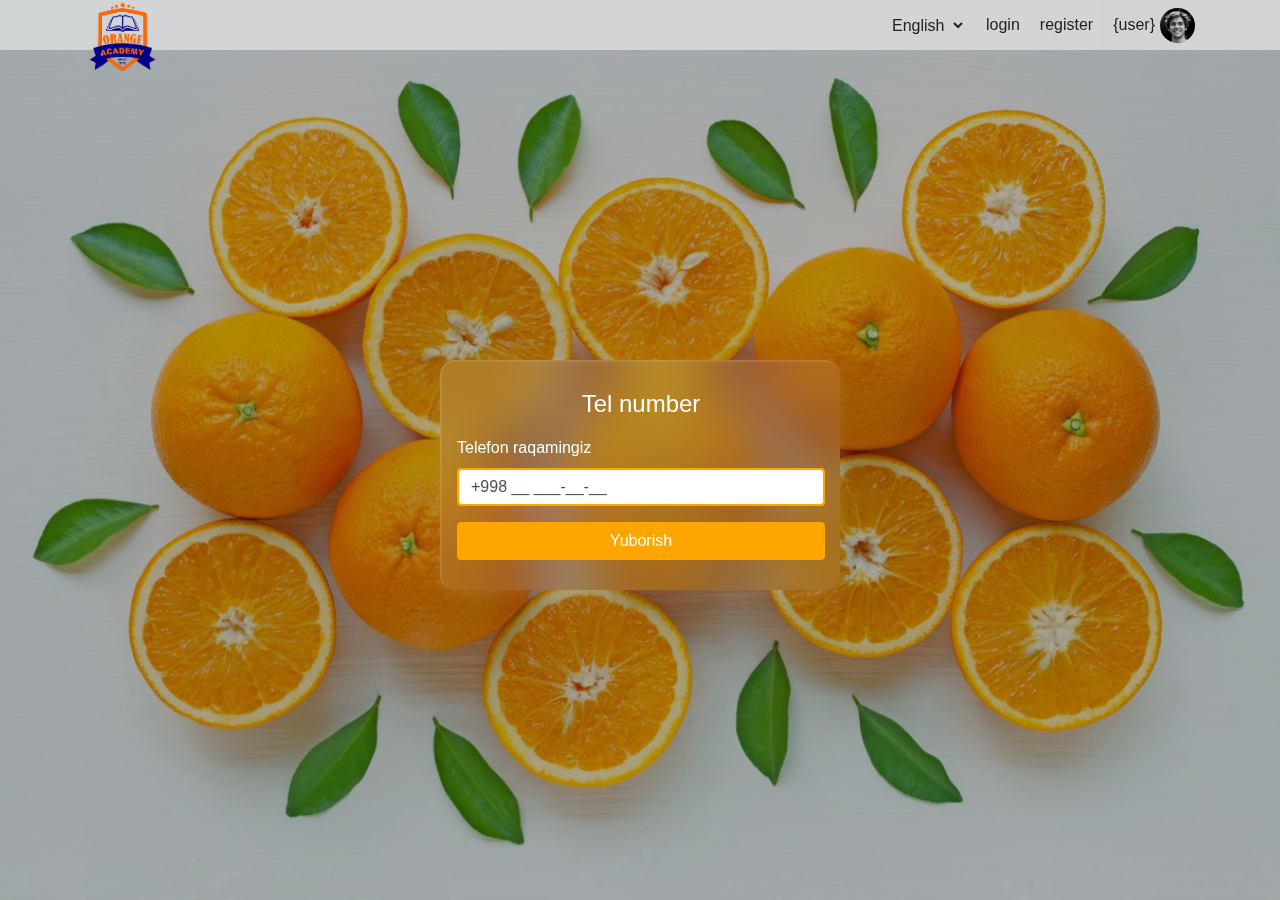
<file: register-1.html>
<!DOCTYPE html>
<html lang="en">

<head>
    <meta charset="UTF-8">
    <meta http-equiv="X-UA-Compatible" content="IE=edge">
    <meta name="viewport" content="width=device-width, initial-scale=1.0">
    <title>Register</title>

    <!-- fontawesome -->
    <link rel="stylesheet" href="./fonts/css/all.css">

    <!-- bootstrap -->
    <link rel="stylesheet" href="./css/bootstrap.min.css">

    <!-- website styles -->
    <link rel="stylesheet" href="./css/main.css">
</head>

<body>
    <div class="orange">

        <!-- Start of main-bg -->
        <div class="orange-bg">
            <img src="./images/bg.jpg" alt="bg" />
            <div class="orange-bg__glass"></div>
        </div>
        <!-- End of main-bg -->

        <!-- Start of Navbar -->
        <nav class="nav">
            <div class="container">
                <a class="nav-logo" id="logo" href="#">
                    <img src="./images/logo.png" alt="logo" />
                </a>
                <ul class="nav__menu">
                    <li class="nav__menu-item">
                        <select class="nav__menu-lang">
                            <option value="en">English</option>
                            <option value="ru">Russian</option>
                            <option value="uz">Uzbek</option>
                        </select>
                    </li>
                    <li class="nav__menu-item">
                        <a class="nav__menu-link" href="#">login</a>
                    </li>
                    <li class="nav__menu-item nav__menu-dropdown">
                        <span class="nav__menu-link">register</span>
                        <div class="nav__menu-dropdown-inner">
                            <a class="nav__menu-dropdown-link" href="/tel-number">student</a>
                            <a class="nav__menu-dropdown-link" href="#">teacher</a>
                        </div>
                    </li>
                    <!-- for logout -->
                    <li class="nav__menu-item nav__menu-dropdown">
                        <span class="nav__menu-link">
                            <span> {user} </span>
                            <img src="./images/user.jpg" class="nav__menu-user-img" alt="">
                            <!-- <FaRegUserCircle /> -->
                        </span>
                        <div class="nav__menu-dropdown-inner">
                            <a class="nav__menu-dropdown-link" href="/">
                                logout
                            </a>
                        </div>
                    </li>
                    <!-- /for logout -->
                </ul>
            </div>
        </nav>
        <!-- End of Navbar -->


        <!-- Start of Auth -->
        <div class="auth-wrapper">
            <div class="auth-inner">
                <form class="form">
                    <h3 class="title">Tel number</h3>

                    <!-- Waiting response aniamte -->
                    <!-- <div class="linear-activity">
                        <div class="indeterminate"></div>
                    </div> -->

                    <!-- Error alert -->
                    <!-- <div class="alert alert-danger border border-danger">
                        <span>There is error text</span>
                    </div> -->


                    <div class="form-group">
                        <label>Telefon raqamingiz</label>
                        <input required autofocus type="text" placeholder="+998 __ ___-__-__"
                            class="form-control mask-tel">
                    </div>
                    <button class="btn btn-orange btn-block">Yuborish</button>
                </form>
            </div>
        </div>
        <!-- End of Auth -->

    </div>

    <script src="./js/jquery-3.6.0.js"></script>
    <script src="./js/jquery.inputmask.js"></script>
    <script src="./js/main.js"></script>
</body>

</html>
</file>
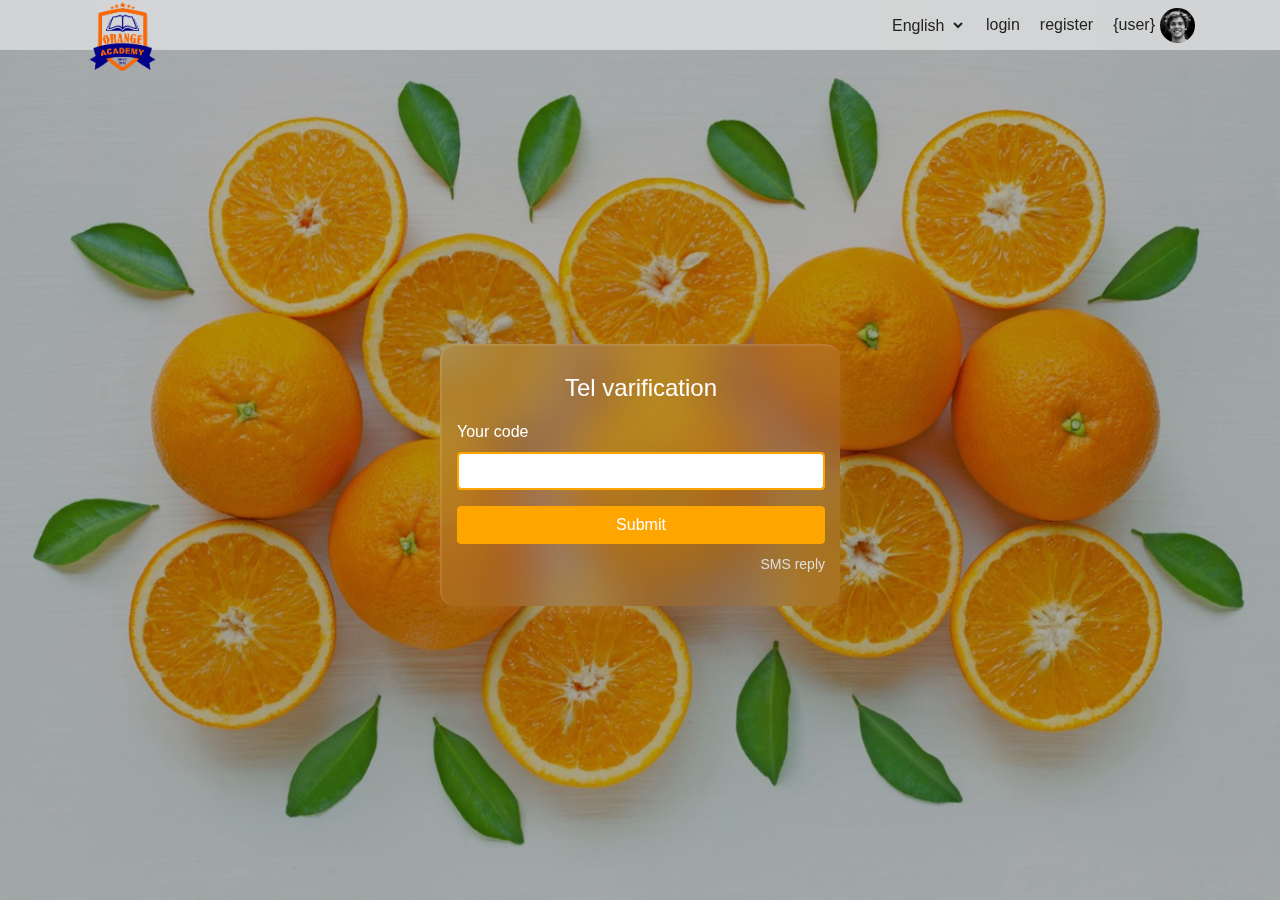
<file: register-2.html>
<!DOCTYPE html>
<html lang="en">

<head>
    <meta charset="UTF-8">
    <meta http-equiv="X-UA-Compatible" content="IE=edge">
    <meta name="viewport" content="width=device-width, initial-scale=1.0">
    <title>Document</title>

    <!-- fontawesome -->
    <link rel="stylesheet" href="./fonts/css/all.css">

    <!-- bootstrap -->
    <link rel="stylesheet" href="./css/bootstrap.min.css">

    <!-- website styles -->
    <link rel="stylesheet" href="./css/main.css">
</head>

<body>
    <div class="orange">

        <!-- Start of main-bg -->
        <div class="orange-bg">
            <img src="./images/bg.jpg" alt="bg" />
            <div class="orange-bg__glass"></div>
        </div>
        <!-- End of main-bg -->

        <!-- Start of Navbar -->
        <nav class="nav">
            <div class="container">
                <a class="nav-logo" id="logo" href="#">
                    <img src="./images/logo.png" alt="logo" />
                </a>
                <ul class="nav__menu">
                    <li class="nav__menu-item">
                        <select class="nav__menu-lang">
                            <option value="en">English</option>
                            <option value="ru">Russian</option>
                            <option value="uz">Uzbek</option>
                        </select>
                    </li>
                    <li class="nav__menu-item">
                        <a class="nav__menu-link" href="#">login</a>
                    </li>
                    <li class="nav__menu-item nav__menu-dropdown">
                        <span class="nav__menu-link">register</span>
                        <div class="nav__menu-dropdown-inner">
                            <a class="nav__menu-dropdown-link" href="/tel-number">student</a>
                            <a class="nav__menu-dropdown-link" href="#">teacher</a>
                        </div>
                    </li>
                    <!-- for logout -->
                    <li class="nav__menu-item nav__menu-dropdown">
                        <span class="nav__menu-link">
                            <span> {user} </span>
                            <img src="./images/user.jpg" class="nav__menu-user-img" alt="">
                            <!-- <FaRegUserCircle /> -->
                        </span>
                        <div class="nav__menu-dropdown-inner">
                            <a class="nav__menu-dropdown-link" href="/">
                                logout
                            </a>
                        </div>
                    </li>
                    <!-- /for logout -->
                </ul>
            </div>
        </nav>
        <!-- End of Navbar -->


        <!-- Start of Auth -->
        <div class="auth-wrapper">
            <div class="auth-inner">
                <form class="form">
                    <h3 class="title">Tel Varification</h3>

                    <!-- Waiting response aniamte -->
                    <!-- <div class="linear-activity">
                        <div class="indeterminate"></div>
                    </div> -->

                    <!-- Error alert -->
                    <!-- <div class="alert alert-danger border border-danger">
                        <span>There is error text</span>
                    </div> -->

                    <div class="form-group">
                        <label>Your code</label>
                        <input required autofocus type="text" class="form-control">
                    </div>
                    <button class="btn btn-orange btn-block">Submit</button>
                    <p class="forgot-password text-right">
                        <span class="link">SMS reply</span>
                    </p>
                </form>
            </div>
        </div>
        <!-- End of Auth -->

    </div>

    <script src="./js/jquery-3.6.0.js"></script>
    <script src="./js/jquery.inputmask.js"></script>
    <script src="./js/main.js"></script>
</body>

</html>
</file>
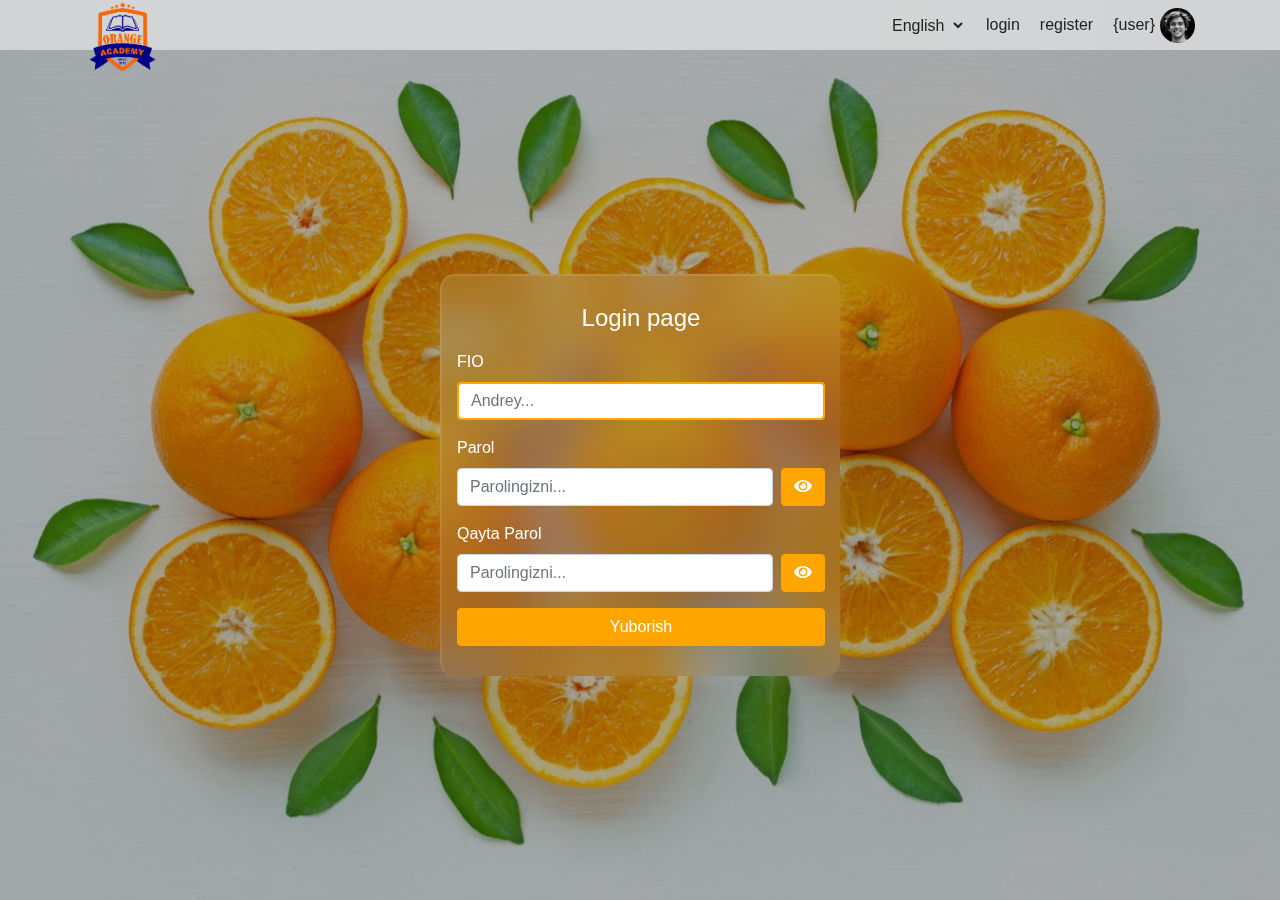
<file: register-3.html>
<!DOCTYPE html>
<html lang="en">

<head>
    <meta charset="UTF-8">
    <meta http-equiv="X-UA-Compatible" content="IE=edge">
    <meta name="viewport" content="width=device-width, initial-scale=1.0">
    <title>Document</title>

    <!-- fontawesome -->
    <link rel="stylesheet" href="./fonts/css/all.css">

    <!-- bootstrap -->
    <link rel="stylesheet" href="./css/bootstrap.min.css">

    <!-- website styles -->
    <link rel="stylesheet" href="./css/main.css">
</head>

<body>
    <div class="orange">

        <!-- Start of main-bg -->
        <div class="orange-bg">
            <img src="./images/bg.jpg" alt="bg" />
            <div class="orange-bg__glass"></div>
        </div>
        <!-- End of main-bg -->

        <!-- Start of Navbar -->
        <nav class="nav">
            <div class="container">
                <a class="nav-logo" id="logo" href="#">
                    <img src="./images/logo.png" alt="logo" />
                </a>
                <ul class="nav__menu">
                    <li class="nav__menu-item">
                        <select class="nav__menu-lang">
                            <option value="en">English</option>
                            <option value="ru">Russian</option>
                            <option value="uz">Uzbek</option>
                        </select>
                    </li>
                    <li class="nav__menu-item">
                        <a class="nav__menu-link" href="#">login</a>
                    </li>
                    <li class="nav__menu-item nav__menu-dropdown">
                        <span class="nav__menu-link">register</span>
                        <div class="nav__menu-dropdown-inner">
                            <a class="nav__menu-dropdown-link" href="/tel-number">student</a>
                            <a class="nav__menu-dropdown-link" href="#">teacher</a>
                        </div>
                    </li>
                    <!-- for logout -->
                    <li class="nav__menu-item nav__menu-dropdown">
                        <span class="nav__menu-link">
                            <span> {user} </span>
                            <img src="./images/user.jpg" class="nav__menu-user-img" alt="">
                            <!-- <FaRegUserCircle /> -->
                        </span>
                        <div class="nav__menu-dropdown-inner">
                            <a class="nav__menu-dropdown-link" href="/">
                                logout
                            </a>
                        </div>
                    </li>
                    <!-- /for logout -->
                </ul>
            </div>
        </nav>
        <!-- End of Navbar -->


        <!-- Start of Auth -->
        <div class="auth-wrapper">
            <div class="auth-inner">
                <form class="form" onSubmit={this.handleSubmit}>
                    <h3 class="title">Login page</h3>

                    <!-- Waiting response aniamte -->
                    <!-- <div class="linear-activity">
                        <div class="indeterminate"></div>
                    </div> -->

                    <!-- Error alert -->
                    <!-- <div class="alert alert-danger border border-danger">
                        <span>There is error text</span>
                    </div> -->

                    <div class="form-group">
                        <label>FIO</label>
                        <input required autofocus type="text" placeholder="Andrey..." class="form-control">
                    </div>
                    <div class="form-group">
                        <label>Parol</label>
                        <div class="view-password d-flex">
                            <input type="password" minLength="8" class="form-control" placeholder="Parolingizni...">
                            <button tabIndex="-1" type="button" class="btn btn-eye ml-2 btn-orange">
                                <i class="fas fa-eye"></i>
                            </button>
                        </div>
                    </div>
                    <div class="form-group">
                        <label>Qayta Parol</label>
                        <div class="view-password d-flex">
                            <input type="password" minLength="8" class="form-control" placeholder="Parolingizni...">
                            <button tabIndex="-1" type="button" class="btn btn-eye ml-2 btn-orange">
                                <i class="fas fa-eye"></i>
                            </button>
                        </div>
                    </div>
                    <button class="btn btn-orange btn-block">Yuborish</button>
                </form>
            </div>
        </div>
        <!-- End of Auth -->

    </div>

    <script src="./js/jquery-3.6.0.js"></script>
    <script src="./js/jquery.inputmask.js"></script>
    <script src="./js/main.js"></script>
</body>

</html>
</file>
<file: css/main.css>
*::before,
*::after,
* {
  margin: 0;
  padding: 0;
  -webkit-box-sizing: border-box;
          box-sizing: border-box;
}

img {
  -webkit-user-select: none;
     -moz-user-select: none;
      -ms-user-select: none;
          user-select: none;
}

::-webkit-scrollbar {
  border-radius: 8px;
  background: rgba(255, 255, 255, 0.9);
  width: 10px;
}

::-webkit-scrollbar-thumb {
  border-radius: 8px;
  background: orange;
  width: 10px;
}

::-moz-selection {
  background: orangered;
  color: #fff;
}

::selection {
  background: orangered;
  color: #fff;
}

body {
  min-width: 320px;
  min-height: 100vh;
  font-weight: 400;
  font-family: -apple-system, BlinkMacSystemFont, "Segoe UI", "Roboto", "Oxygen", "Ubuntu", "Cantarell", "Fira Sans", "Droid Sans", "Helvetica Neue", sans-serif;
  -webkit-font-smoothing: antialiased;
  -moz-osx-font-smoothing: grayscale;
  color: #222;
}

a,
a:hover {
  text-decoration: none !important;
}

#root {
  min-height: 100vh;
  width: 100%;
}

body.game-body .nav {
  height: 90px;
  display: -webkit-box;
  display: -ms-flexbox;
  display: flex;
  -webkit-box-align: center;
      -ms-flex-align: center;
          align-items: center;
  height: 100px;
  background: rgba(255, 69, 0, 0.1);
}

body.game-body .nav-logo {
  padding: 0;
  margin: 0;
  height: initial;
  max-height: 70px;
  max-width: 70px;
  width: 100%;
}

body.game-body .nav-logo img {
  margin: 0;
  -webkit-transform: scale(1);
          transform: scale(1);
}

body.game-body .nav__menu {
  height: 100%;
}

body.game-body .nav__menu li {
  display: -webkit-box;
  display: -ms-flexbox;
  display: flex;
  -webkit-box-align: center;
      -ms-flex-align: center;
          align-items: center;
  -webkit-box-pack: center;
      -ms-flex-pack: center;
          justify-content: center;
}

.section {
  padding: 30px 0;
  width: 100%;
  min-height: calc(100vh - 50px);
  height: 100%;
  display: -webkit-box;
  display: -ms-flexbox;
  display: flex;
  -webkit-box-align: center;
      -ms-flex-align: center;
          align-items: center;
  -webkit-box-pack: center;
      -ms-flex-pack: center;
          justify-content: center;
}

.link {
  cursor: pointer;
  display: inline-block;
  color: #ddd;
  position: relative;
  font-size: 14px;
  padding: 0;
  margin: 0;
  margin-top: 10px;
  text-decoration: none !important;
  -webkit-transition: all 0.3s ease;
  transition: all 0.3s ease;
}

.link:hover {
  color: #fff;
}

.link:hover::before {
  width: 100%;
}

.link::before {
  content: "";
  -webkit-transition: all 0.3s ease;
  transition: all 0.3s ease;
  position: absolute;
  left: 0;
  top: 100%;
  width: 0;
  height: 1px;
  background-color: #fff;
}

@-webkit-keyframes fadeRight {
  from {
    -webkit-transform: translateX(-20px);
            transform: translateX(-20px);
    opacity: 0;
  }
  to {
    opacity: 1;
    -webkit-transform: translateX(0);
            transform: translateX(0);
  }
}

@keyframes fadeRight {
  from {
    -webkit-transform: translateX(-20px);
            transform: translateX(-20px);
    opacity: 0;
  }
  to {
    opacity: 1;
    -webkit-transform: translateX(0);
            transform: translateX(0);
  }
}

@-webkit-keyframes fadeUp {
  from {
    opacity: 0;
    -webkit-transform: translateY(-20px);
            transform: translateY(-20px);
  }
  to {
    opacity: 1;
    -webkit-transform: translateY(0);
            transform: translateY(0);
  }
}

@keyframes fadeUp {
  from {
    opacity: 0;
    -webkit-transform: translateY(-20px);
            transform: translateY(-20px);
  }
  to {
    opacity: 1;
    -webkit-transform: translateY(0);
            transform: translateY(0);
  }
}

@-webkit-keyframes shakeX {
  0%,
  10%,
  100% {
    -webkit-transform: translateX(0);
            transform: translateX(0);
  }
  2% {
    -webkit-transform: translateX(-10px);
            transform: translateX(-10px);
  }
  6% {
    -webkit-transform: translateX(0px);
            transform: translateX(0px);
  }
  8% {
    -webkit-transform: translateX(10px);
            transform: translateX(10px);
  }
}

@keyframes shakeX {
  0%,
  10%,
  100% {
    -webkit-transform: translateX(0);
            transform: translateX(0);
  }
  2% {
    -webkit-transform: translateX(-10px);
            transform: translateX(-10px);
  }
  6% {
    -webkit-transform: translateX(0px);
            transform: translateX(0px);
  }
  8% {
    -webkit-transform: translateX(10px);
            transform: translateX(10px);
  }
}

.orange-bg {
  position: fixed;
  left: 0;
  top: 0;
  width: 100%;
  height: 100%;
  z-index: -1;
}

.orange-bg img {
  width: 100%;
  height: 100%;
  -o-object-fit: cover;
     object-fit: cover;
  -o-object-position: center center;
     object-position: center center;
}

.orange-bg__glass {
  display: block;
  position: absolute;
  left: 0;
  top: 0;
  width: 100%;
  height: 100%;
  background: rgba(0, 0, 0, 0.3);
  z-index: 1;
}

.btn-orange {
  color: #fff !important;
  background: orange;
  border: 1px solid orange;
  outline: none !important;
  -webkit-box-shadow: none !important;
          box-shadow: none !important;
}

.btn-orange:focus, .btn-orange:hover {
  background: #f09b00;
}

.btn-orange:active {
  background: #e69500;
}

.loading-outer {
  position: fixed;
  left: 0;
  top: 0;
  display: -webkit-box;
  display: -ms-flexbox;
  display: flex;
  -webkit-box-align: center;
      -ms-flex-align: center;
          align-items: center;
  -webkit-box-pack: center;
      -ms-flex-pack: center;
          justify-content: center;
  width: 100%;
  height: 100vh;
  background: orange;
}

@-webkit-keyframes ldio-ghd76c1lmyp {
  0% {
    -webkit-transform: rotate(0deg);
            transform: rotate(0deg);
  }
  50% {
    -webkit-transform: rotate(180deg);
            transform: rotate(180deg);
  }
  100% {
    -webkit-transform: rotate(360deg);
            transform: rotate(360deg);
  }
}

@keyframes ldio-ghd76c1lmyp {
  0% {
    -webkit-transform: rotate(0deg);
            transform: rotate(0deg);
  }
  50% {
    -webkit-transform: rotate(180deg);
            transform: rotate(180deg);
  }
  100% {
    -webkit-transform: rotate(360deg);
            transform: rotate(360deg);
  }
}

.ldio-ghd76c1lmyp div {
  position: absolute;
  -webkit-animation: ldio-ghd76c1lmyp 1s linear infinite;
          animation: ldio-ghd76c1lmyp 1s linear infinite;
  width: 160px;
  height: 160px;
  top: 20px;
  left: 20px;
  border-radius: 50%;
  -webkit-box-shadow: 0 4px 0 0 #f00;
          box-shadow: 0 4px 0 0 #f00;
  -webkit-transform-origin: 80px 82px;
          transform-origin: 80px 82px;
}

.loadingio-spinner-eclipse-rv1mo9ga39 {
  width: 200px;
  height: 200px;
  display: inline-block;
  overflow: hidden;
}

.ldio-ghd76c1lmyp {
  width: 100%;
  height: 100%;
  position: relative;
  -webkit-transform: translateZ(0) scale(1);
          transform: translateZ(0) scale(1);
  -webkit-backface-visibility: hidden;
          backface-visibility: hidden;
  -webkit-transform-origin: 0 0;
          transform-origin: 0 0;
  /* see note above */
}

.ldio-ghd76c1lmyp div {
  -webkit-box-sizing: content-box;
          box-sizing: content-box;
}

/* generated by https://loading.io/ */
.nav {
  height: 50px;
  display: -webkit-box;
  display: -ms-flexbox;
  display: flex;
  -webkit-box-align: center;
      -ms-flex-align: center;
          align-items: center;
  -webkit-box-pack: justify;
      -ms-flex-pack: justify;
          justify-content: space-between;
  background: rgba(255, 255, 255, 0.5);
  backdrop-filter: blur(20px);
  -webkit-backdrop-filter: blur(20px);
  position: relative;
  z-index: 10;
}

.nav > .container {
  height: 100%;
  display: -webkit-box;
  display: -ms-flexbox;
  display: flex;
  -webkit-box-align: center;
      -ms-flex-align: center;
          align-items: center;
  -webkit-box-pack: justify;
      -ms-flex-pack: justify;
          justify-content: space-between;
}

.nav-logo {
  margin: 0;
  padding: 2px 0;
  max-width: 50px;
  width: 100%;
  max-height: 50px;
  height: 100%;
  text-decoration: none !important;
  -webkit-transition: all 0.3s ease;
  transition: all 0.3s ease;
}

.nav-logo img {
  width: 100%;
  height: 100%;
  -webkit-transform-origin: top left;
          transform-origin: top left;
  -webkit-transform: scale(1.5);
          transform: scale(1.5);
  -o-object-fit: contain;
     object-fit: contain;
  -o-object-position: top center;
     object-position: top center;
  -webkit-transition: 0.3s;
  transition: 0.3s;
}

.nav-logo img:hover {
  -webkit-filter: drop-shadow(0 0 2px rgba(255, 255, 255, 0.5));
          filter: drop-shadow(0 0 2px rgba(255, 255, 255, 0.5));
}

.nav-logo span {
  color: orange;
  margin-top: -5px;
  display: block;
  font-weight: 800;
  text-transform: uppercase;
  font-size: 12px;
  letter-spacing: 2px;
  -webkit-transition: all 0.3s ease;
  transition: all 0.3s ease;
}

.nav-logo:hover {
  -webkit-filter: hue-rotate(-15deg);
          filter: hue-rotate(-15deg);
}

.nav__menu {
  margin: 0;
  display: -webkit-box;
  display: -ms-flexbox;
  display: flex;
  list-style: none;
  height: 100%;
}

.nav__menu-item {
  display: -webkit-box;
  display: -ms-flexbox;
  display: flex;
  -webkit-box-align: center;
      -ms-flex-align: center;
          align-items: center;
  -webkit-box-pack: center;
      -ms-flex-pack: center;
          justify-content: center;
  margin-right: 20px;
}

.nav__menu-item:last-child {
  margin-right: 0;
}

.nav__menu-item::first-letter {
  text-transform: uppercase;
}

.nav__menu-lang {
  font-size: 16px;
  color: var(--text);
  cursor: pointer;
  -webkit-transition: all 0.3s linear;
  transition: all 0.3s linear;
  background: transparent;
  border: none;
  outline: none;
}

.nav__menu-lang option::first-letter {
  text-transform: uppercase;
}

.nav__menu-link {
  display: block;
  line-height: 50px;
  position: relative;
  z-index: 1;
  font-size: 16px;
  color: var(--text);
  text-decoration: none !important;
  cursor: pointer;
  -webkit-transition: all 0.3s linear;
  transition: all 0.3s linear;
  display: -webkit-box;
  display: -ms-flexbox;
  display: flex;
  -webkit-box-align: center;
      -ms-flex-align: center;
          align-items: center;
}

.nav__menu-link::first-letter {
  text-transform: uppercase;
}

.nav__menu-link span {
  margin-right: 5px;
}

.nav__menu-link svg {
  font-size: 24px;
}

.nav__menu-link::before {
  content: "";
  position: absolute;
  opacity: 0;
  width: 0%;
  top: calc(50% + 8px);
  height: 1px;
  background: #000;
  overflow: hidden;
  -webkit-transition: all 0.3s linear;
  transition: all 0.3s linear;
}

.nav__menu-link:hover {
  color: #000;
}

.nav__menu-link:hover::before {
  opacity: 1;
  width: 100%;
}

.nav__menu-user-img {
  display: block;
  border-radius: 50%;
  width: 35px;
  height: 35px;
  -o-object-fit: cover;
     object-fit: cover;
  -o-object-position: center center;
     object-position: center center;
  overflow: hidden;
}

.nav__menu-dropdown {
  position: relative;
  display: block;
  height: 100%;
  max-width: 200px;
  width: 100%;
  z-index: 1;
}

.nav__menu-dropdown-inner {
  padding: 15px;
  display: none;
  -webkit-box-orient: vertical;
  -webkit-box-direction: normal;
      -ms-flex-direction: column;
          flex-direction: column;
  -webkit-box-align: end;
      -ms-flex-align: end;
          align-items: flex-end;
  position: absolute;
  top: 100%;
  right: 0;
  -webkit-box-shadow: 0 3px 6px -3px rgba(0, 0, 0, 0.3);
          box-shadow: 0 3px 6px -3px rgba(0, 0, 0, 0.3);
  background: rgba(255, 255, 255, 0.5);
  backdrop-filter: blur(20px);
  -webkit-backdrop-filter: blur(20px);
  border-radius: 0 0 8px 8px;
  z-index: -1;
}

.nav__menu-dropdown:hover .nav__menu-dropdown-inner {
  display: -webkit-box;
  display: -ms-flexbox;
  display: flex;
  -webkit-animation: fadeRight 0.5s linear forwards;
          animation: fadeRight 0.5s linear forwards;
}

.nav__menu-dropdown-link {
  position: relative;
  margin-bottom: 10px;
  font-size: 16px;
  color: #333;
  line-height: 1.2;
  text-decoration: none !important;
  cursor: pointer;
  -webkit-transition: all 0.3s linear;
  transition: all 0.3s linear;
}

.nav__menu-dropdown-link::first-letter {
  text-transform: uppercase;
}

.nav__menu-dropdown-link:last-child {
  margin-bottom: 0;
}

.nav__menu-dropdown-link::before {
  content: "";
  position: absolute;
  opacity: 0;
  width: 0%;
  top: calc(50% + 8px);
  height: 1px;
  background: #000;
  overflow: hidden;
  -webkit-transition: all 0.3s linear;
  transition: all 0.3s linear;
}

.nav__menu-dropdown-link:hover {
  color: #000;
}

.nav__menu-dropdown-link:hover::before {
  opacity: 1;
  width: 100%;
}

@media (max-width: 567px) {
  .nav-logo img {
    -webkit-transform: scale(1);
            transform: scale(1);
  }
  .nav__menu-item {
    margin-right: 10px;
  }
  .nav__menu-lang {
    font-size: 12px;
  }
  .nav__menu-link {
    font-size: 12px;
  }
  .nav__menu-dropdown-inner {
    padding: 10px;
  }
  .nav__menu-dropdown-link {
    margin-bottom: 2px;
    font-size: 12px;
  }
}

.auth-wrapper {
  width: 100%;
  height: calc(100vh - 50px);
  display: -webkit-box;
  display: -ms-flexbox;
  display: flex;
  -webkit-box-align: center;
      -ms-flex-align: center;
          align-items: center;
  -webkit-box-pack: center;
      -ms-flex-pack: center;
          justify-content: center;
  padding: 30px 15px;
}

.auth-inner {
  max-width: 400px;
  width: 100%;
  margin: auto;
  padding: 30px 15px;
  border-radius: 15px;
  background: rgba(255, 255, 255, 0.1);
  -webkit-box-shadow: 0 5px 15px rgba(255, 255, 255, 0.1);
          box-shadow: 0 5px 15px rgba(255, 255, 255, 0.1);
  backdrop-filter: blur(25px);
  -webkit-backdrop-filter: blur(25px);
  border-top: 2px solid rgba(255, 255, 255, 0.1);
  border-left: 2px solid rgba(255, 255, 255, 0.1);
  -webkit-transition: all 0.3s linear;
  transition: all 0.3s linear;
  -webkit-animation: fadeUp 0.5s forwards linear;
          animation: fadeUp 0.5s forwards linear;
}

.auth-inner .form-control:focus {
  border: 2px solid #fea500;
  -webkit-box-shadow: none;
          box-shadow: none;
}

.auth-inner .title {
  text-transform: lowercase;
  color: #fff;
  width: 100%;
  text-align: center;
  margin: 0;
  font-size: 24px;
  line-height: 1;
  padding-bottom: 20px;
  -webkit-transition: all 0.3s linear;
  transition: all 0.3s linear;
}

.auth-inner .title::first-letter {
  text-transform: uppercase;
}

.auth-inner label {
  color: #fff;
}

.auth-inner .costom-control-label {
  font-weight: 400;
}

.auth-inner .forgot-password {
  margin: 0;
}

.form .form-group {
  width: 100%;
}

.password-box__error {
  color: red;
  text-shadow: 0 0 1px rgba(255, 255, 255, 0.5);
  font-weight: 600;
}

.linear-activity {
  overflow: hidden;
  width: 100%;
  height: 4px;
  margin-bottom: 10px;
  background-color: lightcoral;
}

.indeterminate {
  position: relative;
  width: 100%;
  height: 100%;
}

.indeterminate:before {
  content: '';
  position: absolute;
  height: 100%;
  background-color: orange;
  -webkit-animation: indeterminate_first 1.5s infinite ease-out;
          animation: indeterminate_first 1.5s infinite ease-out;
}

.indeterminate:after {
  content: '';
  position: absolute;
  height: 100%;
  background-color: orangered;
  -webkit-animation: indeterminate_second 1.5s infinite ease-in;
          animation: indeterminate_second 1.5s infinite ease-in;
}

@-webkit-keyframes indeterminate_first {
  0% {
    left: -100%;
    width: 100%;
  }
  100% {
    left: 100%;
    width: 10%;
  }
}

@keyframes indeterminate_first {
  0% {
    left: -100%;
    width: 100%;
  }
  100% {
    left: 100%;
    width: 10%;
  }
}

@-webkit-keyframes indeterminate_second {
  0% {
    left: -150%;
    width: 100%;
  }
  100% {
    left: 100%;
    width: 10%;
  }
}

@keyframes indeterminate_second {
  0% {
    left: -150%;
    width: 100%;
  }
  100% {
    left: 100%;
    width: 10%;
  }
}

.count-down {
  position: relative;
  -webkit-user-select: none;
     -moz-user-select: none;
      -ms-user-select: none;
          user-select: none;
  font-size: calc(120px);
  font-weight: 700;
  line-height: 1;
  color: orangered;
}

.count-down .sqrt-inner {
  position: relative;
}

.count-down .sqrt-inner::before {
  content: "";
  position: absolute;
  left: -20px;
  top: 33px;
  height: 8px;
  width: calc(100% + 20px);
  display: inline-block;
  background: orangered;
}

@media (max-width: 767px) {
  .count-down {
    font-size: 50px;
  }
  .count-down .sqrt-inner::before {
    left: -8px;
    top: 13px;
    height: 3px;
    width: calc(100% + 8px);
  }
}

.record {
  display: block;
  padding-left: 15px;
  padding-right: 15px;
}

.record__inner {
  max-width: 1110px;
  height: 100%;
  padding: 15px;
  -webkit-backdrop-filter: blur(20px);
          backdrop-filter: blur(20px);
  background: rgba(255, 255, 255, 0.2);
  -webkit-box-shadow: 0 5px 15px rgba(0, 0, 0, 0.1);
          box-shadow: 0 5px 15px rgba(0, 0, 0, 0.1);
  -webkit-transition: all 0.3s ease-in;
  transition: all 0.3s ease-in;
  color: white;
  overflow-y: auto;
}

.record__inner tbody tr:hover {
  background: rgba(255, 69, 0, 0.4);
  cursor: pointer;
  color: #fff;
}

.record__title {
  font-size: 32px;
  color: #fff;
  text-align: center;
}

.record__control {
  display: -webkit-box;
  display: -ms-flexbox;
  display: flex;
  -webkit-box-align: center;
      -ms-flex-align: center;
          align-items: center;
  margin-bottom: 15px;
}

.record__control .form-group {
  margin: 0 15px 0 0;
}

.record__control .form-group .form-control {
  color: #000;
  background: rgba(255, 255, 255, 0.5);
}

.record__control .form-group .form-control:focus {
  border: 2px solid orange;
  -webkit-box-shadow: none;
          box-shadow: none;
}

.record__filter-icon {
  min-height: 100%;
  display: -webkit-box;
  display: -ms-flexbox;
  display: flex;
  -webkit-box-pack: center;
      -ms-flex-pack: center;
          justify-content: center;
  font-size: 24px;
  margin-right: 15px;
  color: orangered;
}

.home-btns {
  display: -webkit-box;
  display: -ms-flexbox;
  display: flex;
  -webkit-box-align: center;
      -ms-flex-align: center;
          align-items: center;
  -webkit-box-pack: center;
      -ms-flex-pack: center;
          justify-content: center;
}

.home-btns__item {
  border-radius: 8px;
  margin: 15px;
  background: green;
  width: 200px;
  height: 200px;
  display: -webkit-box;
  display: -ms-flexbox;
  display: flex;
  -webkit-box-align: center;
      -ms-flex-align: center;
          align-items: center;
  -webkit-box-pack: center;
      -ms-flex-pack: center;
          justify-content: center;
  padding: 10px;
  line-height: 1;
  background: rgba(255, 255, 255, 0.1);
  -webkit-box-shadow: 0 5px 15px rgba(0, 0, 0, 0.1);
          box-shadow: 0 5px 15px rgba(0, 0, 0, 0.1);
  backdrop-filter: blur(10px);
  -webkit-backdrop-filter: blur(10px);
  border-top: 2px solid rgba(255, 255, 255, 0.1);
  border-left: 2px solid rgba(255, 255, 255, 0.1);
  -webkit-transform-style: preserve-3d;
          transform-style: preserve-3d;
  -webkit-transition: all .3s ease-in;
  transition: all .3s ease-in;
  color: white;
  font-size: 100px;
}

.home-btns__item:hover {
  color: white;
  -webkit-transform: translateY(-10px);
          transform: translateY(-10px);
  -webkit-box-shadow: 0 10px 10px rgba(0, 0, 0, 0.1);
          box-shadow: 0 10px 10px rgba(0, 0, 0, 0.1);
}

@media (max-width: 991px) {
  .home-btns {
    -ms-flex-wrap: wrap;
        flex-wrap: wrap;
  }
  .home-btns__item {
    padding: 0;
    width: 150px;
    height: 150px;
    font-size: 80px;
  }
}

@media (max-width: 767px) {
  .home-btns__item {
    width: 100px;
    height: 100px;
    font-size: 50px;
  }
}

.game {
  position: relative;
  margin-top: -50px;
  min-height: calc(100vh);
  display: -webkit-box;
  display: -ms-flexbox;
  display: flex;
  -webkit-box-align: center;
      -ms-flex-align: center;
          align-items: center;
  -webkit-box-pack: center;
      -ms-flex-pack: center;
          justify-content: center;
  -webkit-box-orient: vertical;
  -webkit-box-direction: normal;
      -ms-flex-direction: column;
          flex-direction: column;
  -webkit-box-pack: justify;
      -ms-flex-pack: justify;
          justify-content: space-between;
}

.game-settings {
  z-index: 11;
  position: fixed;
  right: -270px;
  top: 0;
  max-width: 270px;
  width: 100%;
  padding: 20px 10px 70px;
  display: -webkit-box;
  display: -ms-flexbox;
  display: flex;
  -webkit-box-orient: vertical;
  -webkit-box-direction: normal;
      -ms-flex-direction: column;
          flex-direction: column;
  background: rgba(255, 255, 255, 0.5);
  backdrop-filter: blur(20px);
  -webkit-backdrop-filter: blur(20px);
  height: 100vh;
  overflow-y: auto;
  opacity: 0;
  -webkit-transition: all 0.3s linear;
  transition: all 0.3s linear;
}

.game-settings.show {
  right: 0;
  opacity: 1;
}

.game-main {
  min-width: 300px;
  max-width: 1100px;
  display: -webkit-box;
  display: -ms-flexbox;
  display: flex;
  -webkit-box-align: center;
      -ms-flex-align: center;
          align-items: center;
  -webkit-box-pack: center;
      -ms-flex-pack: center;
          justify-content: center;
  -webkit-box-orient: vertical;
  -webkit-box-direction: normal;
      -ms-flex-direction: column;
          flex-direction: column;
  margin-top: auto;
  padding: 20px;
  min-height: 200px;
  border-radius: 10px;
  background: rgba(255, 255, 255, 0.5);
  backdrop-filter: blur(20px);
  -webkit-backdrop-filter: blur(20px);
}

.game-main__number {
  font-size: 7vw;
  font-weight: 700;
  line-height: 1;
  color: purple;
}

.game-main__input {
  -webkit-user-select: none;
     -moz-user-select: none;
      -ms-user-select: none;
          user-select: none;
  width: 100%;
  font-weight: 700;
  font-size: 7vw;
  line-height: 1;
  padding: 15px;
  border: none !important;
  outline: none !important;
  -webkit-box-shadow: none !important;
          box-shadow: none !important;
  text-align: center;
  -webkit-appearance: none;
  -moz-appearance: textfield;
  background: rgba(255, 255, 255, 0.9);
  border-radius: 6px;
}

.game-main__result {
  display: -webkit-box;
  display: -ms-flexbox;
  display: flex;
  -webkit-box-align: center;
      -ms-flex-align: center;
          align-items: center;
  -webkit-box-orient: vertical;
  -webkit-box-direction: normal;
      -ms-flex-direction: column;
          flex-direction: column;
  -webkit-box-pack: center;
      -ms-flex-pack: center;
          justify-content: center;
}

.game-main__result .numbers {
  display: -webkit-box;
  display: -ms-flexbox;
  display: flex;
  -webkit-box-align: center;
      -ms-flex-align: center;
          align-items: center;
  -webkit-box-pack: center;
      -ms-flex-pack: center;
          justify-content: center;
  font-size: 7vw;
  font-weight: 700;
  line-height: 1.2;
}

.game-main__result .numbers > * {
  display: -webkit-box;
  display: -ms-flexbox;
  display: flex;
  -webkit-box-align: center;
      -ms-flex-align: center;
          align-items: center;
  -webkit-box-orient: vertical;
  -webkit-box-direction: normal;
      -ms-flex-direction: column;
          flex-direction: column;
  -webkit-box-pack: center;
      -ms-flex-pack: center;
          justify-content: center;
}

.game-main__result .numbers .numbers-success {
  margin: 0;
  color: green;
  font-size: 7vw;
  font-weight: 700;
  line-height: 1.2;
}

.game-main__result .numbers .numbers-error {
  margin: 0;
  color: darkred;
  font-size: 7vw;
  font-weight: 700;
  line-height: 1.2;
}

.game-main__result img {
  max-height: 15vw;
  height: 100%;
}

.game-footer {
  position: relative;
  z-index: 12;
  margin-top: auto;
  height: 50px;
  width: 100%;
  background: rgba(255, 255, 255, 0.5);
  backdrop-filter: blur(20px);
  -webkit-backdrop-filter: blur(20px);
}

.game-footer .container {
  height: 100%;
  display: -webkit-box;
  display: -ms-flexbox;
  display: flex;
  -webkit-box-align: center;
      -ms-flex-align: center;
          align-items: center;
  -webkit-box-pack: justify;
      -ms-flex-pack: justify;
          justify-content: space-between;
}

.game-footer__left {
  margin: 0;
  max-width: 300px;
  font-weight: 600;
  font-size: calc(14px + 1vw);
  color: #333;
}

.game-footer__points {
  display: -webkit-box;
  display: -ms-flexbox;
  display: flex;
  -webkit-box-align: center;
      -ms-flex-align: center;
          align-items: center;
}

.game-footer__points span:last-child {
  margin-left: 15px;
}

.game-footer__right {
  margin: 0;
  padding: 0;
  max-width: 150px;
  width: 100%;
  display: -webkit-box;
  display: -ms-flexbox;
  display: flex;
  -webkit-box-pack: justify;
      -ms-flex-pack: justify;
          justify-content: space-between;
}

.game-footer__right .btn-icon {
  padding: 0;
  margin: 0;
  font-size: calc(14px + 1vw);
  color: #333;
  line-height: 1;
  cursor: pointer;
  -webkit-transition: all 0.3s linear;
  transition: all 0.3s linear;
}

.game-footer__right .btn-icon:hover {
  color: orangered;
}

@media (max-width: 1200px) and (max-height: 600px) {
  .game {
    padding-top: 100px;
  }
  .game-footer {
    margin-top: 100px;
  }
}

@media (max-width: 500px) {
  .game-footer__left {
    max-width: 150px;
    font-size: 14px !important;
  }
  .game-footer__points {
    -webkit-box-align: start;
        -ms-flex-align: start;
            align-items: flex-start;
    -webkit-box-orient: vertical !important;
    -webkit-box-direction: normal !important;
        -ms-flex-direction: column !important;
            flex-direction: column !important;
  }
  .game-footer__points span:last-child {
    margin-left: 0px;
    margin-top: 3px;
    font-size: 14px !important;
  }
}

@media (min-width: 1300px) {
  .game-footer__right, .game-footer__left {
    font-size: 24px !important;
  }
  .game-footer__right .btn-icon, .game-footer__left .btn-icon {
    font-size: 24px !important;
  }
}

.calculation {
  display: -webkit-box;
  display: -ms-flexbox;
  display: flex;
  -webkit-box-align: center;
      -ms-flex-align: center;
          align-items: center;
  -webkit-box-pack: center;
      -ms-flex-pack: center;
          justify-content: center;
}

.calculation__btns {
  display: -webkit-box;
  display: -ms-flexbox;
  display: flex;
  -ms-flex-wrap: wrap;
      flex-wrap: wrap;
  -webkit-box-align: center;
      -ms-flex-align: center;
          align-items: center;
  -webkit-box-pack: center;
      -ms-flex-pack: center;
          justify-content: center;
}

.calculation__btns-item {
  border-radius: 8px;
  margin: 15px;
  background: green;
  width: 200px;
  height: 200px;
  display: -webkit-box;
  display: -ms-flexbox;
  display: flex;
  -webkit-box-align: center;
      -ms-flex-align: center;
          align-items: center;
  -webkit-box-pack: center;
      -ms-flex-pack: center;
          justify-content: center;
  padding: 10px;
  font-size: 100px;
  line-height: 1;
  background: rgba(255, 255, 255, 0.1);
  -webkit-box-shadow: 0 5px 15px rgba(0, 0, 0, 0.1);
          box-shadow: 0 5px 15px rgba(0, 0, 0, 0.1);
  backdrop-filter: blur(10px);
  -webkit-backdrop-filter: blur(10px);
  border-top: 2px solid rgba(255, 255, 255, 0.1);
  border-left: 2px solid rgba(255, 255, 255, 0.1);
  -webkit-transform-style: preserve-3d;
          transform-style: preserve-3d;
  -webkit-transition: all 0.3s ease-in;
  transition: all 0.3s ease-in;
  color: white;
}

.calculation__btns-item > .fa-slash {
  font-size: 80px;
}

.calculation__btns-item_sm {
  position: relative;
  -webkit-box-orient: vertical;
  -webkit-box-direction: normal;
      -ms-flex-direction: column;
          flex-direction: column;
  font-size: 60px;
}

.calculation__btns-item_sm span {
  position: absolute;
  line-height: 1;
  display: -webkit-box;
  display: -ms-flexbox;
  display: flex;
  -webkit-box-align: center;
      -ms-flex-align: center;
          align-items: center;
  -webkit-box-pack: center;
      -ms-flex-pack: center;
          justify-content: center;
}

.calculation__btns-item_sm span:nth-child(1) {
  left: 30px;
  top: 50px;
}

.calculation__btns-item_sm span:nth-child(2) {
  -webkit-transition: all 0.3s ease-in;
  transition: all 0.3s ease-in;
  width: 7px;
  height: 70px;
  background: #fff;
  border-radius: 2px;
  -webkit-transform: rotate(30deg);
          transform: rotate(30deg);
}

.calculation__btns-item_sm span:nth-child(3) {
  right: 30px;
  bottom: 50px;
}

.calculation__btns-item:hover {
  -webkit-transform: translateY(-10px);
          transform: translateY(-10px);
  -webkit-box-shadow: 0 10px 10px rgba(0, 0, 0, 0.1);
          box-shadow: 0 10px 10px rgba(0, 0, 0, 0.1);
  color: orangered;
  color: white;
}

.calculation__btns-item:hover span:nth-child(2) {
  background: white;
}

@media (max-width: 991px) {
  .calculation__btns-item {
    width: 150px;
    height: 150px;
    font-size: 70px;
  }
  .calculation__btns-item > .fa-slash {
    font-size: 50px;
  }
  .calculation__btns-item_sm {
    position: relative;
    -webkit-box-orient: vertical;
    -webkit-box-direction: normal;
        -ms-flex-direction: column;
            flex-direction: column;
    font-size: 40px;
  }
  .calculation__btns-item_sm span:nth-child(1) {
    left: 20px;
    top: 40px;
  }
  .calculation__btns-item_sm span:nth-child(2) {
    width: 5px;
    height: 50px;
  }
  .calculation__btns-item_sm span:nth-child(3) {
    right: 20px;
    bottom: 40px;
  }
}

@media (max-width: 767px) {
  .calculation__btns-item {
    width: 100px;
    height: 100px;
    font-size: 50px;
  }
  .calculation__btns-item > .fa-slash {
    font-size: 40px;
  }
  .calculation__btns-item_sm {
    font-size: 30px;
  }
  .calculation__btns-item_sm span:nth-child(1) {
    left: 10px;
    top: 20px;
  }
  .calculation__btns-item_sm span:nth-child(2) {
    width: 5px;
    height: 50px;
  }
  .calculation__btns-item_sm span:nth-child(3) {
    right: 10px;
    bottom: 20px;
  }
}
/*# sourceMappingURL=main.css.map */
</file>
